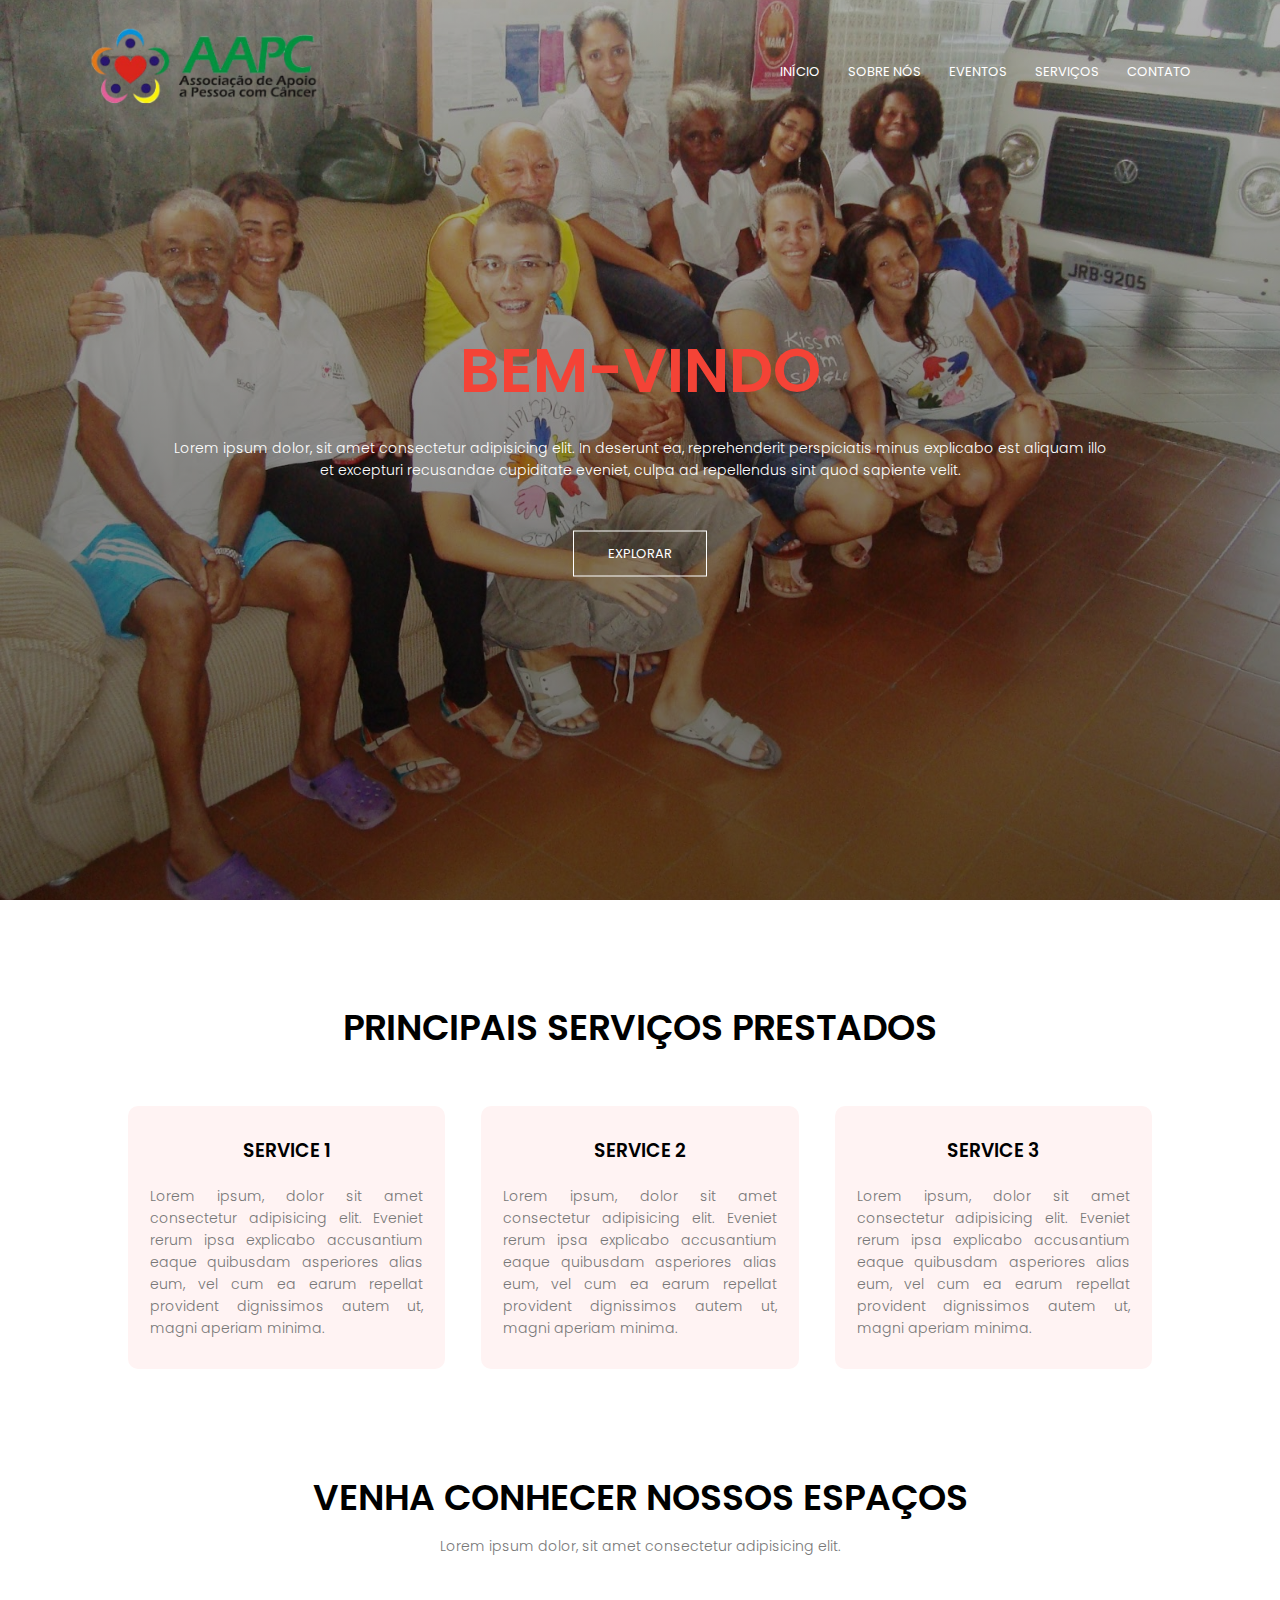
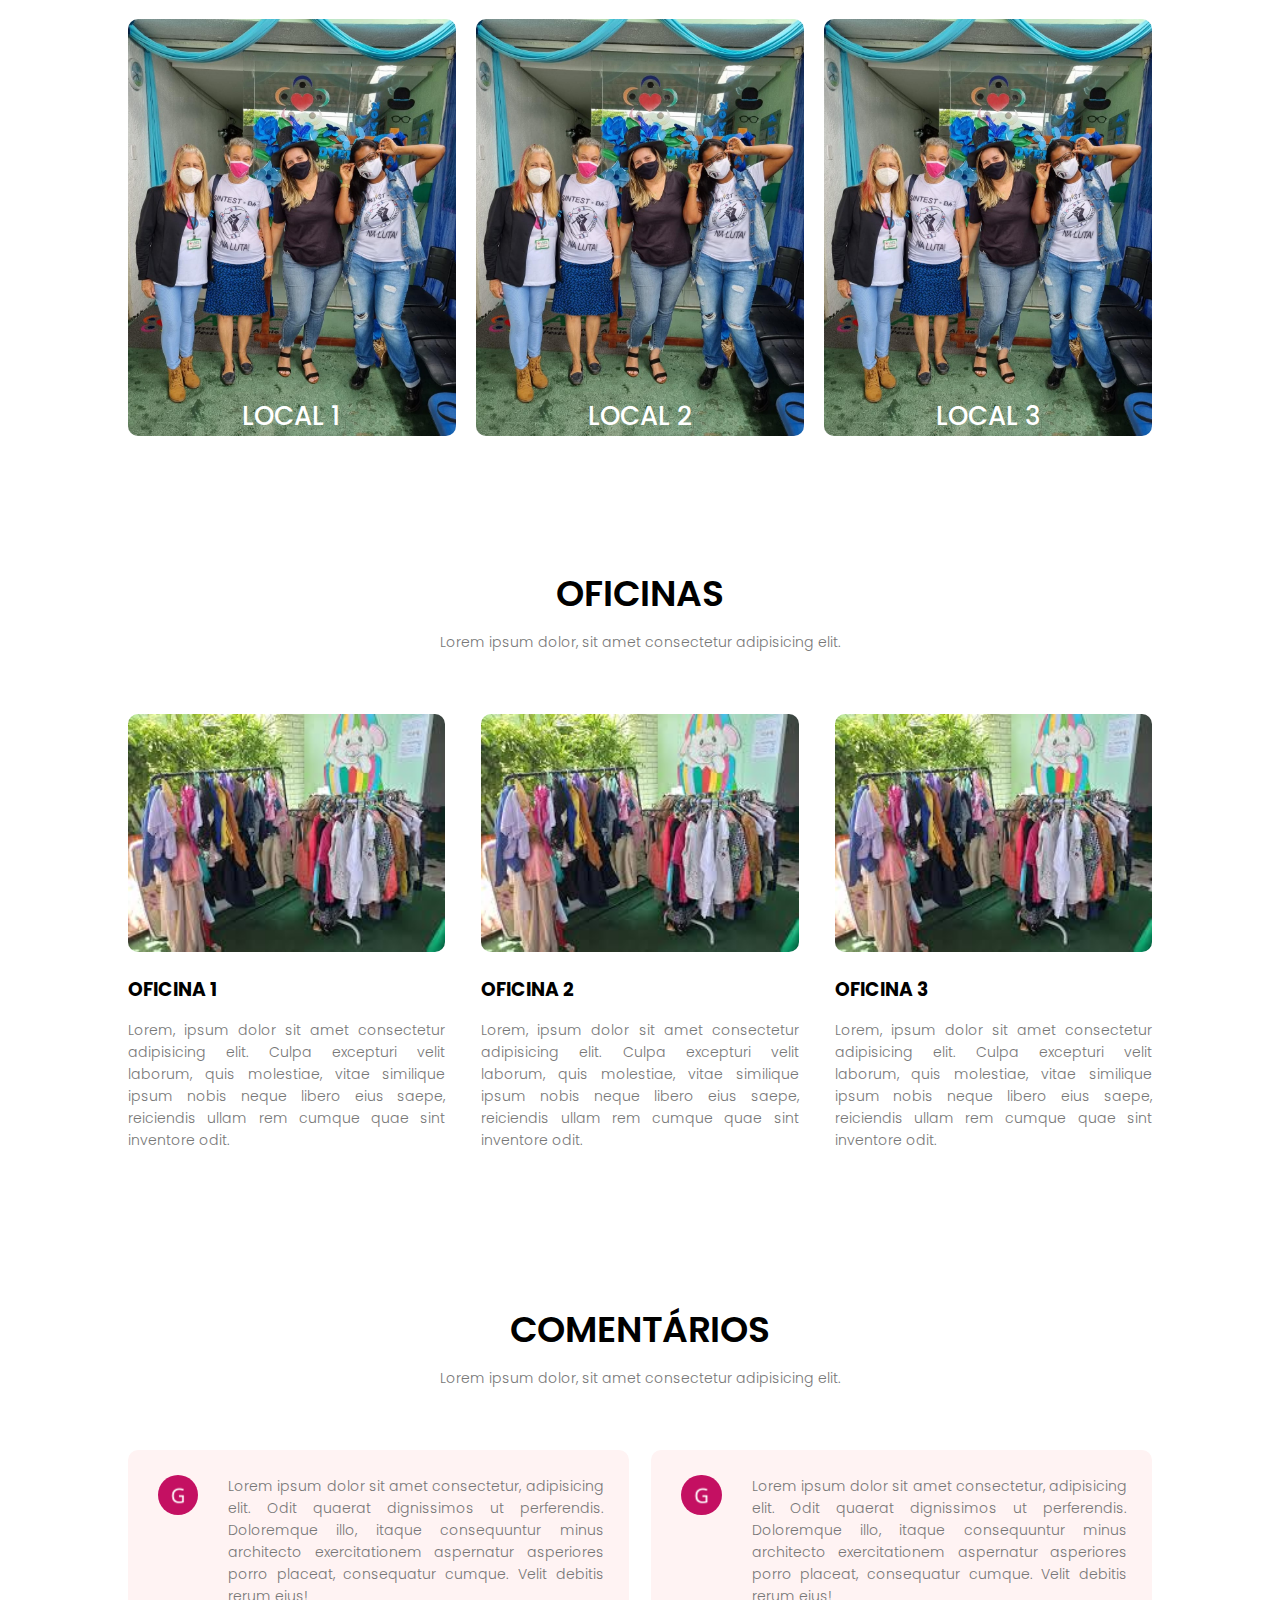
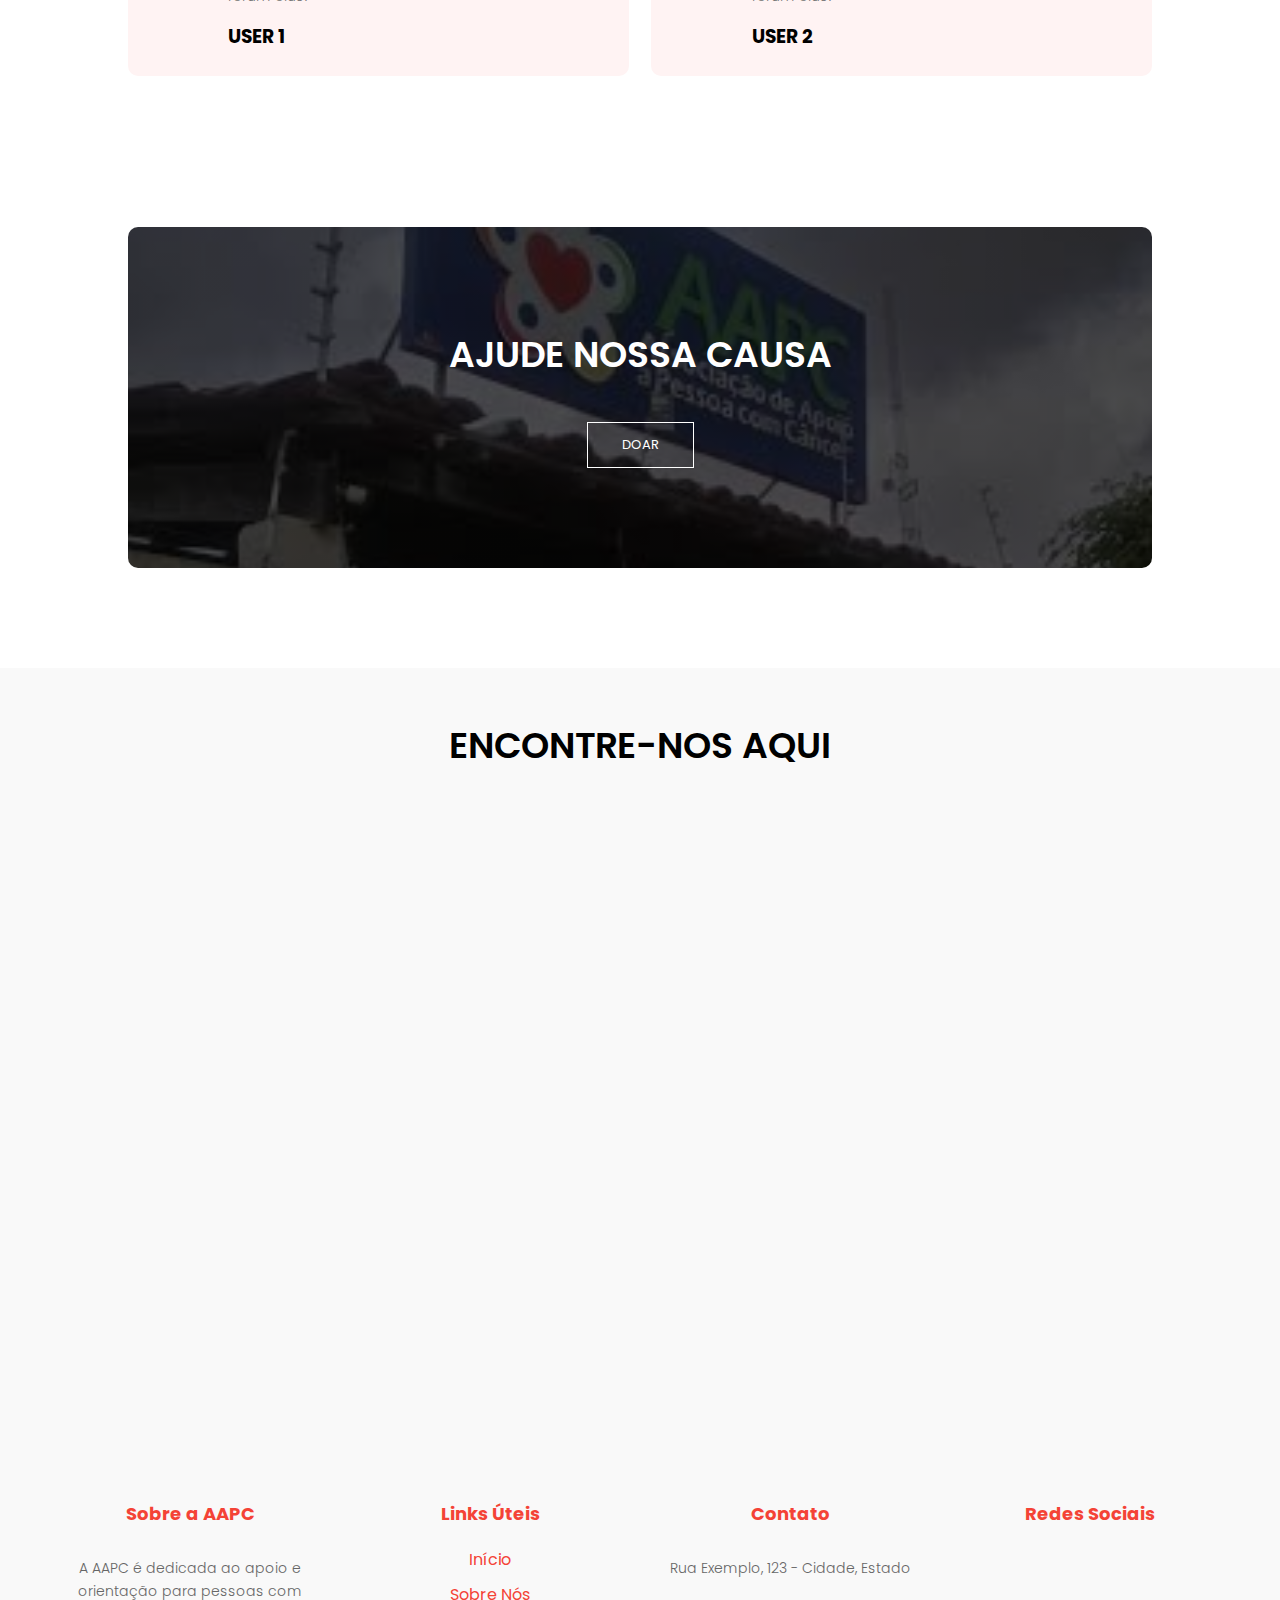
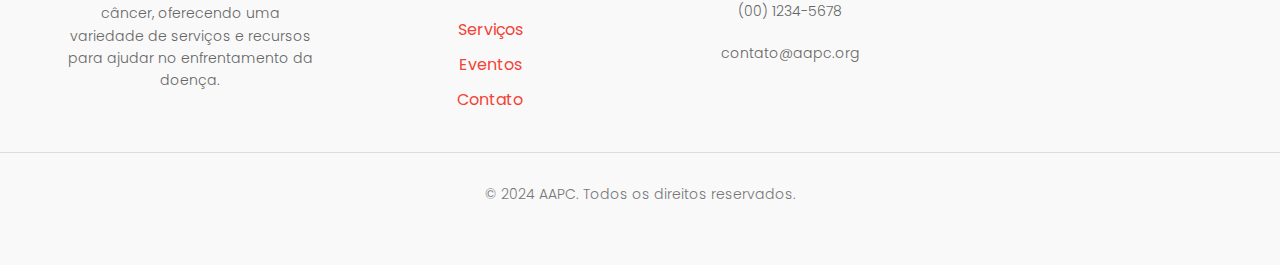
<file: index.html>
<!DOCTYPE html>
<html lang="pt-br">
<head>
    <meta charset="UTF-8">
    <meta name="viewport" content="width=device-width, initial-scale=1.0">
    <link rel="stylesheet" href="styles.css">
    <link rel="preconnect" href="https://fonts.googleapis.com">
    <link rel="preconnect" href="https://fonts.gstatic.com" crossorigin>
    <link href="https://fonts.googleapis.com/css2?family=Poppins:ital,wght@0,500;0,800;0,900;1,100;1,200;1,300;1,400;1,500;1,600;1,700;1,800;1,900&display=swap" rel="stylesheet">
    <link rel="stylesheet" href="https://cdnjs.cloudflare.com/ajax/libs/font-awesome/6.6.0/css/all.min.css" integrity="sha512-Kc323vGBEqzTmouAECnVceyQqyqdsSiqLQISBL29aUW4U/M7pSPA/gEUZQqv1cwx4OnYxTxve5UMg5GT6L4JJg==" crossorigin="anonymous" referrerpolicy="no-referrer" />
    <title>AAPC</title>
</head>
<body>
    <section class="header">
        <nav>
            <a href="index.html"><img src="./img/logo.png" alt="Logo da AAPC"></a>
            <div class="nav-links" id="navLinks">
                <i class="fa-solid fa-xmark" onclick="hideMenu()"></i>
                <ul>
                    <li><a href="index.html">INÍCIO</a></li>
                    <li><a href="about.html">SOBRE NÓS</a></li>
                    <li><a href="events.html">EVENTOS</a></li>
                    <li><a href="services.html">SERVIÇOS</a></li>
                    <li><a href="contact.html">CONTATO</a></li>
                </ul>
            </div>
            <i class="fa-solid fa-bars" onclick="showMenu()"></i>
        </nav>
        <div class="text-box">
            <h1>BEM-VINDO</h1>
            <p>Lorem ipsum dolor, sit amet consectetur adipisicing elit. In deserunt ea, reprehenderit perspiciatis minus explicabo
            est aliquam illo <br> et excepturi recusandae cupiditate eveniet, culpa ad repellendus sint quod sapiente velit.  </p>
            <a href="about.html" class="hero-btn">EXPLORAR</a>
        </div>
    </section>

    <section class="services">
        <h1>PRINCIPAIS SERVIÇOS PRESTADOS</h1>
        <div class="row">
            <div class="services-col">
                <h3>SERVICE 1</h3>
                <p>Lorem ipsum, dolor sit amet consectetur adipisicing elit. Eveniet rerum ipsa explicabo accusantium eaque quibusdam asperiores 
                    alias eum, vel cum ea earum repellat provident dignissimos autem ut, magni aperiam minima.</p>
            </div>
            <div class="services-col">
                <h3>SERVICE 2</h3>
                <p>Lorem ipsum, dolor sit amet consectetur adipisicing elit. Eveniet rerum ipsa explicabo accusantium eaque quibusdam asperiores 
                    alias eum, vel cum ea earum repellat provident dignissimos autem ut, magni aperiam minima.</p>
            </div>
            <div class="services-col">
                <h3>SERVICE 3</h3>
                <p>Lorem ipsum, dolor sit amet consectetur adipisicing elit. Eveniet rerum ipsa explicabo accusantium eaque quibusdam asperiores 
                    alias eum, vel cum ea earum repellat provident dignissimos autem ut, magni aperiam minima.</p>
            </div>
            
        </div>

    </section>

    <section class="area">
        <h1>VENHA CONHECER NOSSOS ESPAÇOS</h1>
        <p>Lorem ipsum dolor, sit amet consectetur adipisicing elit.</p>
        
        <div class="row">
            <div class="area-col">
                <img src="./img/secundaria.jpg" alt="foto-1">
                <div class="layer">
                    <h3>LOCAL 1</h3>
                </div>
            </div>
            <div class="area-col">
                <img src="./img/secundaria.jpg" alt="foto-2">
                <div class="layer">
                    <h3>LOCAL 2</h3>
                </div>
            </div>
            <div class="area-col">
                <img src="./img/secundaria.jpg" alt="foto-3">
                <div class="layer">
                    <h3>LOCAL 3</h3>
                </div>
            </div>
        </div>
    </section>

    <section class="workshops">
        <h1>OFICINAS</h1>
        <p>Lorem ipsum dolor, sit amet consectetur adipisicing elit.</p>
        <div class="row">
            <div class="workshops-col">
                <img src="./img/terciaria.jpeg" alt="foto-1">
                <h3>OFICINA 1</h3>
                <p>Lorem, ipsum dolor sit amet consectetur adipisicing elit.
                   Culpa excepturi velit laborum, quis molestiae, vitae similique ipsum nobis neque libero eius saepe, reiciendis ullam rem cumque quae sint inventore odit.</p>
            </div>
            <div class="workshops-col">
                <img src="./img/terciaria.jpeg" alt="foto-2">
                <h3>OFICINA 2</h3>
                <p>Lorem, ipsum dolor sit amet consectetur adipisicing elit.
                   Culpa excepturi velit laborum, quis molestiae, vitae similique ipsum nobis neque libero eius saepe, reiciendis ullam rem cumque quae sint inventore odit.</p>
            </div>
            <div class="workshops-col">
                <img src="./img/terciaria.jpeg" alt="foto-3">
                <h3>OFICINA 3</h3>
                <p>Lorem, ipsum dolor sit amet consectetur adipisicing elit.
                   Culpa excepturi velit laborum, quis molestiae, vitae similique ipsum nobis neque libero eius saepe, reiciendis ullam rem cumque quae sint inventore odit.</p>
            </div>
        </div>
    </section>

    <section class="testimonials">
        <h1>COMENTÁRIOS</h1>
        <p>Lorem ipsum dolor, sit amet consectetur adipisicing elit.</p>
        <div class="row">
            <div class="testimonials-col">
                <img src="./img/perfil1.png" alt="perfil-1">
                <div>
                    <p>Lorem ipsum dolor sit amet consectetur, adipisicing elit. 
                        Odit quaerat dignissimos ut perferendis. Doloremque illo, 
                        itaque consequuntur minus architecto exercitationem aspernatur asperiores porro placeat, consequatur cumque. Velit debitis rerum eius!</p>
                    <h3>USER 1</h3>
                    <i class="fa-solid fa-star"></i>
                    <i class="fa-solid fa-star"></i>
                    <i class="fa-solid fa-star"></i>
                    <i class="fa-solid fa-star"></i>
                    <i class="fa-solid fa-star"></i>
                </div>
            </div>

            <div class="testimonials-col">
                <img src="./img/perfil1.png" alt="perfil-2">
                <div>
                    <p>Lorem ipsum dolor sit amet consectetur, adipisicing elit. 
                        Odit quaerat dignissimos ut perferendis. Doloremque illo, 
                        itaque consequuntur minus architecto exercitationem aspernatur asperiores porro placeat, consequatur cumque. Velit debitis rerum eius!</p>
                    <h3>USER 2</h3>
                    <i class="fa-solid fa-star"></i>
                    <i class="fa-solid fa-star"></i>
                    <i class="fa-solid fa-star"></i>
                    <i class="fa-solid fa-star"></i>
                    <i class="fa-solid fa-star"></i>
                </div>
            </div>
        </div>
    </section>

    <section class="cta">
        <h1>AJUDE NOSSA CAUSA</h1>
        <a href="qrcode.html" class="hero-btn">DOAR</a>
    </section>

    <section class="map">
        <h1>ENCONTRE-NOS AQUI</h1>
        <div class="map-container">
            <iframe
                src="https://www.google.com/maps/embed?pb=!1m18!1m12!1m3!1d5675.592250571764!2d-38.95485679249038!3d-12.248254226497432!2m3!1f0!2f0!3f0!3m2!1i1024!2i768!4f13.1!3m3!1m2!1s0x71437871ee0a1e7%3A0x9ffab5782d740c96!2sAAPC-%20Associa%C3%A7%C3%A3o%20de%20Apoio%20a%20Pessoas%20com%20C%C3%A2ncer!5e0!3m2!1spt-BR!2sbr!4v1726177057381!5m2!1spt-BR!2sbr" width="800" height="600" style="border:0;" allowfullscreen="" loading="lazy" referrerpolicy="no-referrer-when-downgrade"></=>
                width="100%" height="450" style="border:0;" allowfullscreen="" loading="lazy"></iframe>
        </div>
    </section>
    

    <section class="footer">
        <div class="footer-content">
            <div class="footer-about">
                <h4>Sobre a AAPC</h4>
                <p>A AAPC é dedicada ao apoio e orientação para pessoas com câncer, oferecendo uma variedade de serviços e recursos para ajudar no enfrentamento da doença.</p>
            </div>
    
            <div class="footer-links">
                <h4>Links Úteis</h4>
                <ul>
                    <li><a href="index.html">Início</a></li>
                    <li><a href="about.html">Sobre Nós</a></li>
                    <li><a href="services.html">Serviços</a></li>
                    <li><a href="events.html">Eventos</a></li>
                    <li><a href="contact.html">Contato</a></li>
                </ul>
            </div>
    
            <div class="footer-contact">
                <h4>Contato</h4>
                <p><i class="fa-solid fa-location-dot"></i> Rua Exemplo, 123 - Cidade, Estado</p>
                <p><i class="fa-solid fa-phone"></i> (00) 1234-5678</p>
                <p><i class="fa-solid fa-envelope"></i> contato@aapc.org</p>
            </div>
    
            <div class="footer-social">
                <h4>Redes Sociais</h4>
                <div class="social-icons">
                    <a href="https://www.instagram.com/aapcoficial/" target="_blank" aria-label="Instagram"><i class="fa-brands fa-instagram"></i></a>
                    <a href="https://www.facebook.com/AAPC.FSA" target="_blank" aria-label="Facebook"><i class="fa-brands fa-facebook"></i></a>
                </div>
            </div>
        </div>
        <div class="footer-bottom">
            <p>&copy; 2024 AAPC. Todos os direitos reservados.</p>
        </div>
    </section>
    


<script>
    var navLinks = document.getElementById("navLinks");
function showMenu(){
    navLinks.style.right = "0";
}

function hideMenu(){
    navLinks.style.right = "-200px";
}
</script>
    
</body>
</html>
</file>
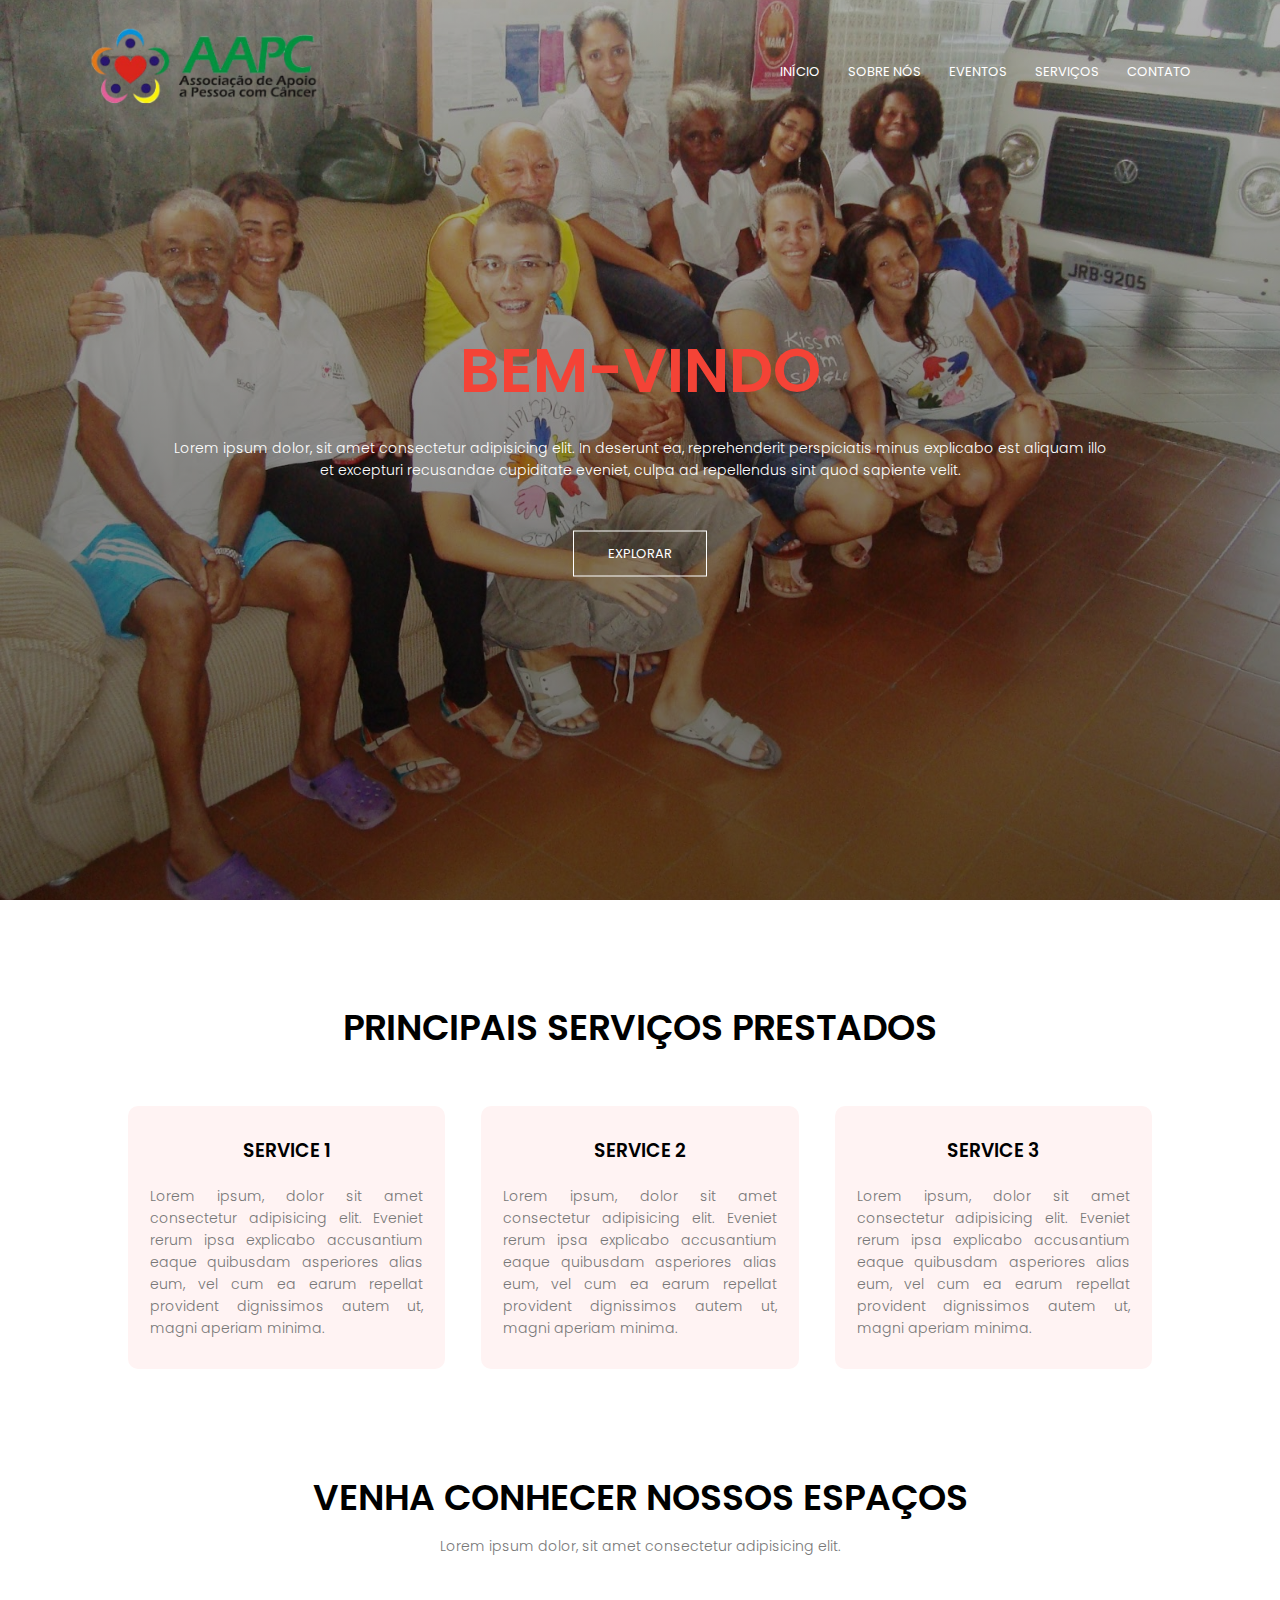
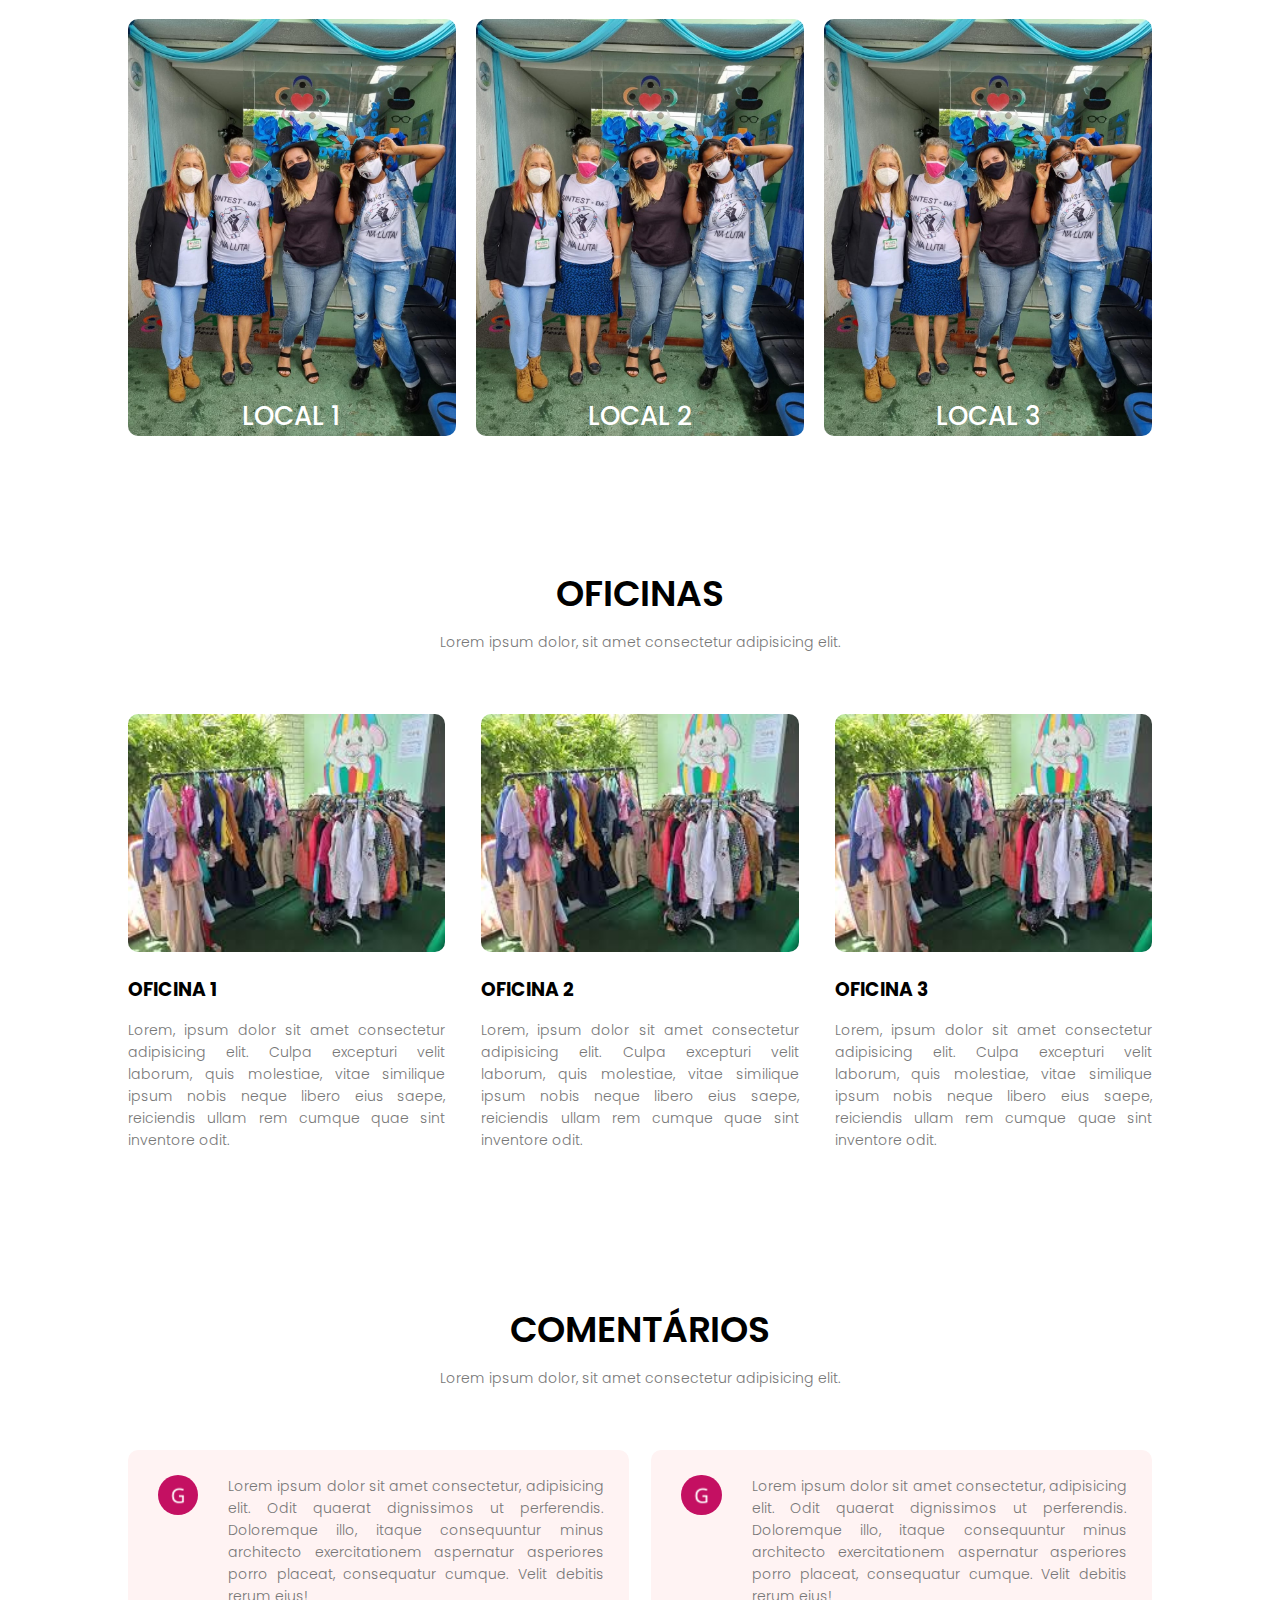
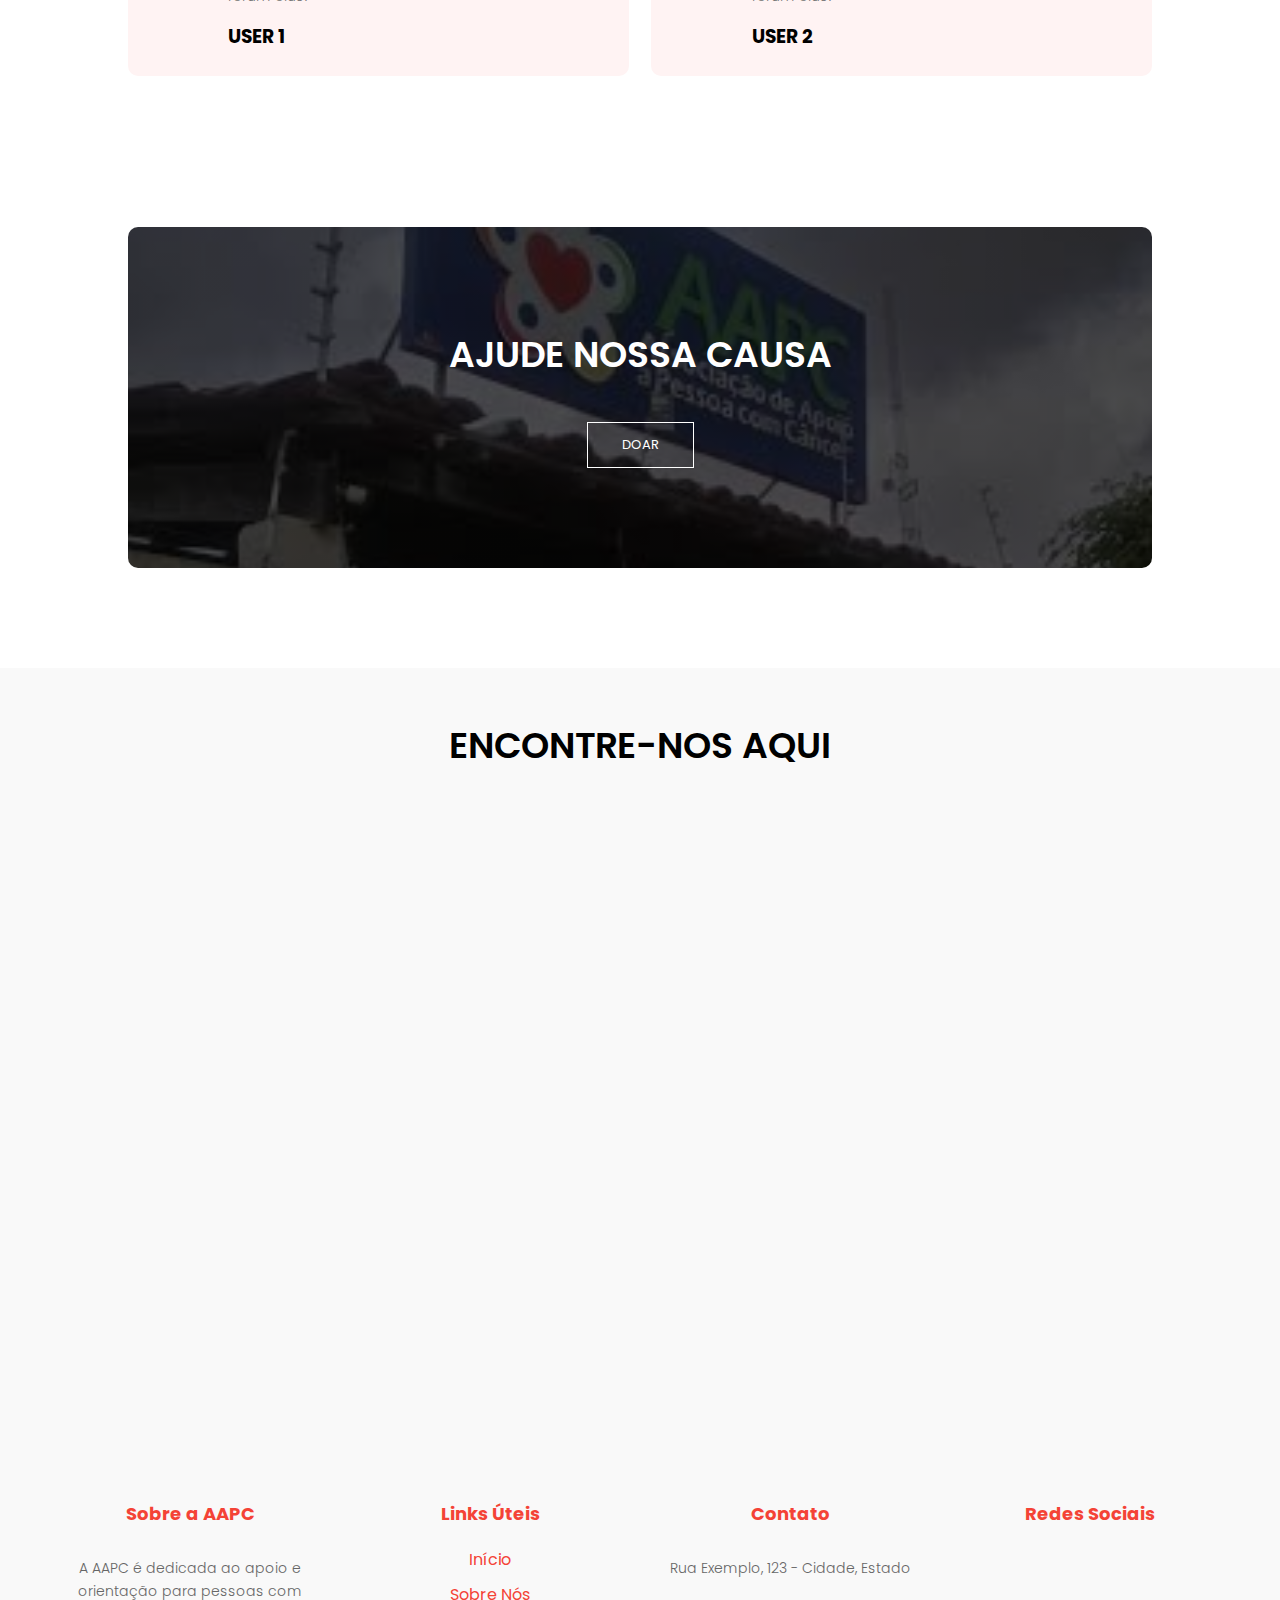
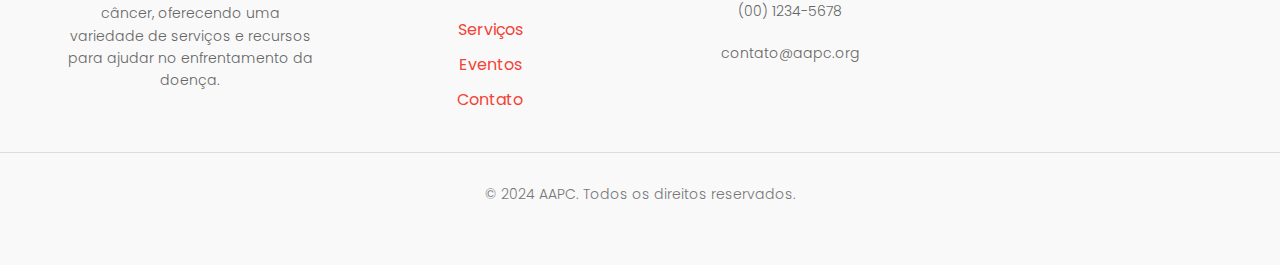
<file: ONG/ONG/index.html>
<!DOCTYPE html>
<html lang="pt-br">
<head>
    <meta charset="UTF-8">
    <meta name="viewport" content="width=device-width, initial-scale=1.0">
    <link rel="stylesheet" href="styles.css">
    <link rel="preconnect" href="https://fonts.googleapis.com">
    <link rel="preconnect" href="https://fonts.gstatic.com" crossorigin>
    <link href="https://fonts.googleapis.com/css2?family=Poppins:ital,wght@0,500;0,800;0,900;1,100;1,200;1,300;1,400;1,500;1,600;1,700;1,800;1,900&display=swap" rel="stylesheet">
    <link rel="stylesheet" href="https://cdnjs.cloudflare.com/ajax/libs/font-awesome/6.6.0/css/all.min.css" integrity="sha512-Kc323vGBEqzTmouAECnVceyQqyqdsSiqLQISBL29aUW4U/M7pSPA/gEUZQqv1cwx4OnYxTxve5UMg5GT6L4JJg==" crossorigin="anonymous" referrerpolicy="no-referrer" />
    <title>AAPC</title>
</head>
<body>
    <section class="header">
        <nav>
            <a href="index.html"><img src="./img/logo.png" alt="Logo da AAPC"></a>
            <div class="nav-links" id="navLinks">
                <i class="fa-solid fa-xmark" onclick="hideMenu()"></i>
                <ul>
                    <li><a href="index.html">INÍCIO</a></li>
                    <li><a href="about.html">SOBRE NÓS</a></li>
                    <li><a href="events.html">EVENTOS</a></li>
                    <li><a href="services.html">SERVIÇOS</a></li>
                    <li><a href="contact.html">CONTATO</a></li>
                </ul>
            </div>
            <i class="fa-solid fa-bars" onclick="showMenu()"></i>
        </nav>
        <div class="text-box">
            <h1>BEM-VINDO</h1>
            <p>Lorem ipsum dolor, sit amet consectetur adipisicing elit. In deserunt ea, reprehenderit perspiciatis minus explicabo
            est aliquam illo <br> et excepturi recusandae cupiditate eveniet, culpa ad repellendus sint quod sapiente velit.  </p>
            <a href="" class="hero-btn">EXPLORAR</a>
        </div>
    </section>

    <section class="services">
        <h1>PRINCIPAIS SERVIÇOS PRESTADOS</h1>
        <div class="row">
            <div class="services-col">
                <h3>SERVICE 1</h3>
                <p>Lorem ipsum, dolor sit amet consectetur adipisicing elit. Eveniet rerum ipsa explicabo accusantium eaque quibusdam asperiores 
                    alias eum, vel cum ea earum repellat provident dignissimos autem ut, magni aperiam minima.</p>
            </div>
            <div class="services-col">
                <h3>SERVICE 2</h3>
                <p>Lorem ipsum, dolor sit amet consectetur adipisicing elit. Eveniet rerum ipsa explicabo accusantium eaque quibusdam asperiores 
                    alias eum, vel cum ea earum repellat provident dignissimos autem ut, magni aperiam minima.</p>
            </div>
            <div class="services-col">
                <h3>SERVICE 3</h3>
                <p>Lorem ipsum, dolor sit amet consectetur adipisicing elit. Eveniet rerum ipsa explicabo accusantium eaque quibusdam asperiores 
                    alias eum, vel cum ea earum repellat provident dignissimos autem ut, magni aperiam minima.</p>
            </div>
            
        </div>

    </section>

    <section class="area">
        <h1>VENHA CONHECER NOSSOS ESPAÇOS</h1>
        <p>Lorem ipsum dolor, sit amet consectetur adipisicing elit.</p>
        
        <div class="row">
            <div class="area-col">
                <img src="./img/secundaria.jpg" alt="foto-1">
                <div class="layer">
                    <h3>LOCAL 1</h3>
                </div>
            </div>
            <div class="area-col">
                <img src="./img/secundaria.jpg" alt="foto-2">
                <div class="layer">
                    <h3>LOCAL 2</h3>
                </div>
            </div>
            <div class="area-col">
                <img src="./img/secundaria.jpg" alt="foto-3">
                <div class="layer">
                    <h3>LOCAL 3</h3>
                </div>
            </div>
        </div>
    </section>

    <section class="workshops">
        <h1>OFICINAS</h1>
        <p>Lorem ipsum dolor, sit amet consectetur adipisicing elit.</p>
        <div class="row">
            <div class="workshops-col">
                <img src="./img/terciaria.jpeg" alt="foto-1">
                <h3>OFICINA 1</h3>
                <p>Lorem, ipsum dolor sit amet consectetur adipisicing elit.
                   Culpa excepturi velit laborum, quis molestiae, vitae similique ipsum nobis neque libero eius saepe, reiciendis ullam rem cumque quae sint inventore odit.</p>
            </div>
            <div class="workshops-col">
                <img src="./img/terciaria.jpeg" alt="foto-2">
                <h3>OFICINA 2</h3>
                <p>Lorem, ipsum dolor sit amet consectetur adipisicing elit.
                   Culpa excepturi velit laborum, quis molestiae, vitae similique ipsum nobis neque libero eius saepe, reiciendis ullam rem cumque quae sint inventore odit.</p>
            </div>
            <div class="workshops-col">
                <img src="./img/terciaria.jpeg" alt="foto-3">
                <h3>OFICINA 3</h3>
                <p>Lorem, ipsum dolor sit amet consectetur adipisicing elit.
                   Culpa excepturi velit laborum, quis molestiae, vitae similique ipsum nobis neque libero eius saepe, reiciendis ullam rem cumque quae sint inventore odit.</p>
            </div>
        </div>
    </section>

    <section class="testimonials">
        <h1>COMENTÁRIOS</h1>
        <p>Lorem ipsum dolor, sit amet consectetur adipisicing elit.</p>
        <div class="row">
            <div class="testimonials-col">
                <img src="./img/perfil1.png" alt="perfil-1">
                <div>
                    <p>Lorem ipsum dolor sit amet consectetur, adipisicing elit. 
                        Odit quaerat dignissimos ut perferendis. Doloremque illo, 
                        itaque consequuntur minus architecto exercitationem aspernatur asperiores porro placeat, consequatur cumque. Velit debitis rerum eius!</p>
                    <h3>USER 1</h3>
                    <i class="fa-solid fa-star"></i>
                    <i class="fa-solid fa-star"></i>
                    <i class="fa-solid fa-star"></i>
                    <i class="fa-solid fa-star"></i>
                    <i class="fa-solid fa-star"></i>
                </div>
            </div>

            <div class="testimonials-col">
                <img src="./img/perfil1.png" alt="perfil-2">
                <div>
                    <p>Lorem ipsum dolor sit amet consectetur, adipisicing elit. 
                        Odit quaerat dignissimos ut perferendis. Doloremque illo, 
                        itaque consequuntur minus architecto exercitationem aspernatur asperiores porro placeat, consequatur cumque. Velit debitis rerum eius!</p>
                    <h3>USER 2</h3>
                    <i class="fa-solid fa-star"></i>
                    <i class="fa-solid fa-star"></i>
                    <i class="fa-solid fa-star"></i>
                    <i class="fa-solid fa-star"></i>
                    <i class="fa-solid fa-star"></i>
                </div>
            </div>
        </div>
    </section>

    <section class="cta">
        <h1>AJUDE NOSSA CAUSA</h1>
        <a href="" class="hero-btn">DOAR</a>
    </section>

    <section class="map">
        <h1>ENCONTRE-NOS AQUI</h1>
        <div class="map-container">
            <iframe
                src="https://www.google.com/maps/embed?pb=!1m18!1m12!1m3!1d5675.592250571764!2d-38.95485679249038!3d-12.248254226497432!2m3!1f0!2f0!3f0!3m2!1i1024!2i768!4f13.1!3m3!1m2!1s0x71437871ee0a1e7%3A0x9ffab5782d740c96!2sAAPC-%20Associa%C3%A7%C3%A3o%20de%20Apoio%20a%20Pessoas%20com%20C%C3%A2ncer!5e0!3m2!1spt-BR!2sbr!4v1726177057381!5m2!1spt-BR!2sbr" width="800" height="600" style="border:0;" allowfullscreen="" loading="lazy" referrerpolicy="no-referrer-when-downgrade"></=>
                width="100%" height="450" style="border:0;" allowfullscreen="" loading="lazy"></iframe>
        </div>
    </section>
    

    <section class="footer">
        <div class="footer-content">
            <div class="footer-about">
                <h4>Sobre a AAPC</h4>
                <p>A AAPC é dedicada ao apoio e orientação para pessoas com câncer, oferecendo uma variedade de serviços e recursos para ajudar no enfrentamento da doença.</p>
            </div>
    
            <div class="footer-links">
                <h4>Links Úteis</h4>
                <ul>
                    <li><a href="index.html">Início</a></li>
                    <li><a href="about.html">Sobre Nós</a></li>
                    <li><a href="services.html">Serviços</a></li>
                    <li><a href="events.html">Eventos</a></li>
                    <li><a href="contact.html">Contato</a></li>
                </ul>
            </div>
    
            <div class="footer-contact">
                <h4>Contato</h4>
                <p><i class="fa-solid fa-location-dot"></i> Rua Exemplo, 123 - Cidade, Estado</p>
                <p><i class="fa-solid fa-phone"></i> (00) 1234-5678</p>
                <p><i class="fa-solid fa-envelope"></i> contato@aapc.org</p>
            </div>
    
            <div class="footer-social">
                <h4>Redes Sociais</h4>
                <div class="social-icons">
                    <a href="https://www.instagram.com/aapc" target="_blank" aria-label="Instagram"><i class="fa-brands fa-instagram"></i></a>
                    <a href="https://www.facebook.com/aapc" target="_blank" aria-label="Facebook"><i class="fa-brands fa-facebook"></i></a>
                </div>
            </div>
        </div>
        <div class="footer-bottom">
            <p>&copy; 2024 AAPC. Todos os direitos reservados.</p>
        </div>
    </section>
    


<script>
    var navLinks = document.getElementById("navLinks");
function showMenu(){
    navLinks.style.right = "0";
}

function hideMenu(){
    navLinks.style.right = "-200px";
}
</script>
    
</body>
</html>
</file>
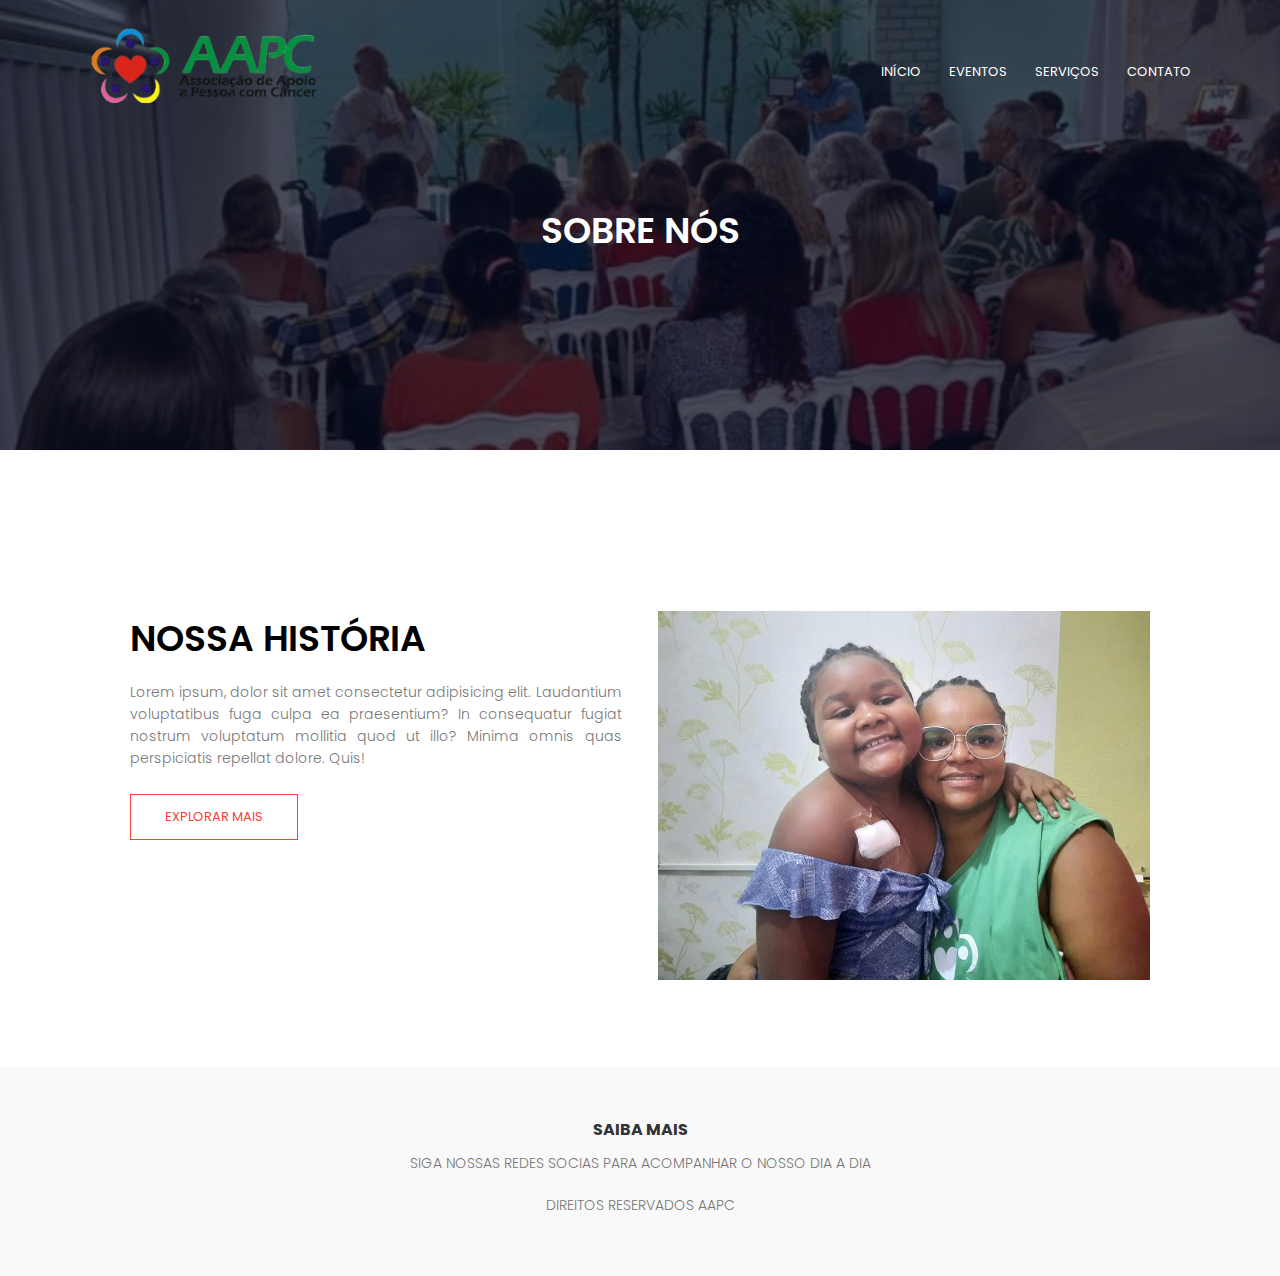
<file: about.html>
<!DOCTYPE html>
<html lang="pt-br">
<head>
    <meta charset="UTF-8">
    <meta name="viewport" content="width=device-width, initial-scale=1.0">
    <link rel="stylesheet" href="styles.css">
    <link rel="preconnect" href="https://fonts.googleapis.com">
    <link rel="preconnect" href="https://fonts.gstatic.com" crossorigin>
    <link href="https://fonts.googleapis.com/css2?family=Poppins:ital,wght@0,500;0,800;0,900;1,100;1,200;1,300;1,400;1,500;1,600;1,700;1,800;1,900&display=swap" rel="stylesheet">
    <link rel="stylesheet" href="https://cdnjs.cloudflare.com/ajax/libs/font-awesome/6.6.0/css/all.min.css" integrity="sha512-Kc323vGBEqzTmouAECnVceyQqyqdsSiqLQISBL29aUW4U/M7pSPA/gEUZQqv1cwx4OnYxTxve5UMg5GT6L4JJg==" crossorigin="anonymous" referrerpolicy="no-referrer" />
    <title>AAPC</title>
</head>
<body>
    <section class="sub-header">
        <nav>
            <a href="index.html"><img src="./img/logo.png"></a>
            <div class="nav-links" id="navLinks">
                <i class="fa-solid fa-xmark" onclick="hideMenu()"></i>
                <ul>
                    <li><a href="index.html">INÍCIO</a></li>
                    <li><a href="events.html">EVENTOS</a></li>
                    <li><a href="services.html">SERVIÇOS</a></li>
                    <li><a href="contact.html">CONTATO</a></li>
                </ul>
            </div>
            <i class="fa-solid fa-bars" onclick="showMenu()"></i>
        </nav>
        <h1>SOBRE NÓS</h1>
    </section>


    <section class="about-us">
        <div class="row">
            <div class="about-col">
                <h1>NOSSA HISTÓRIA</h1>
                <p>Lorem ipsum, dolor sit amet consectetur adipisicing elit. Laudantium voluptatibus fuga culpa ea praesentium? In consequatur fugiat nostrum voluptatum mollitia quod ut illo? 
                    Minima omnis quas perspiciatis repellat dolore. Quis!</p>
                <a href="index.html" class="hero-btn red-btn">EXPLORAR MAIS</a>
                </div>
            <div class="about-col">
                <img src="./img/sobre.webp" alt="sobre">
            </div>
        </div>
    </section>
         

    <section class="footer">
        <h4>SAIBA MAIS</h4>
        <p>SIGA NOSSAS REDES SOCIAS PARA ACOMPANHAR O NOSSO DIA A DIA</p>
        <div class="icons">
            <a href="https://www.instagram.com/aapcoficial/" target="_blank" aria-label="Instagram"><i class="fa-brands fa-instagram"></i></a>
                    <a href="https://www.facebook.com/AAPC.FSA" target="_blank" aria-label="Facebook"><i class="fa-brands fa-facebook"></i></a>
        </div>
        <p>DIREITOS RESERVADOS AAPC <i class="fa-regular fa-copyright"></i></p>
    </section>


<script>
    var navLinks = document.getElementById("navLinks");
function showMenu(){
    navLinks.style.right = "0";
}

function hideMenu(){
    navLinks.style.right = "-200px";
}
</script>
    
</body>
</html>
</file>
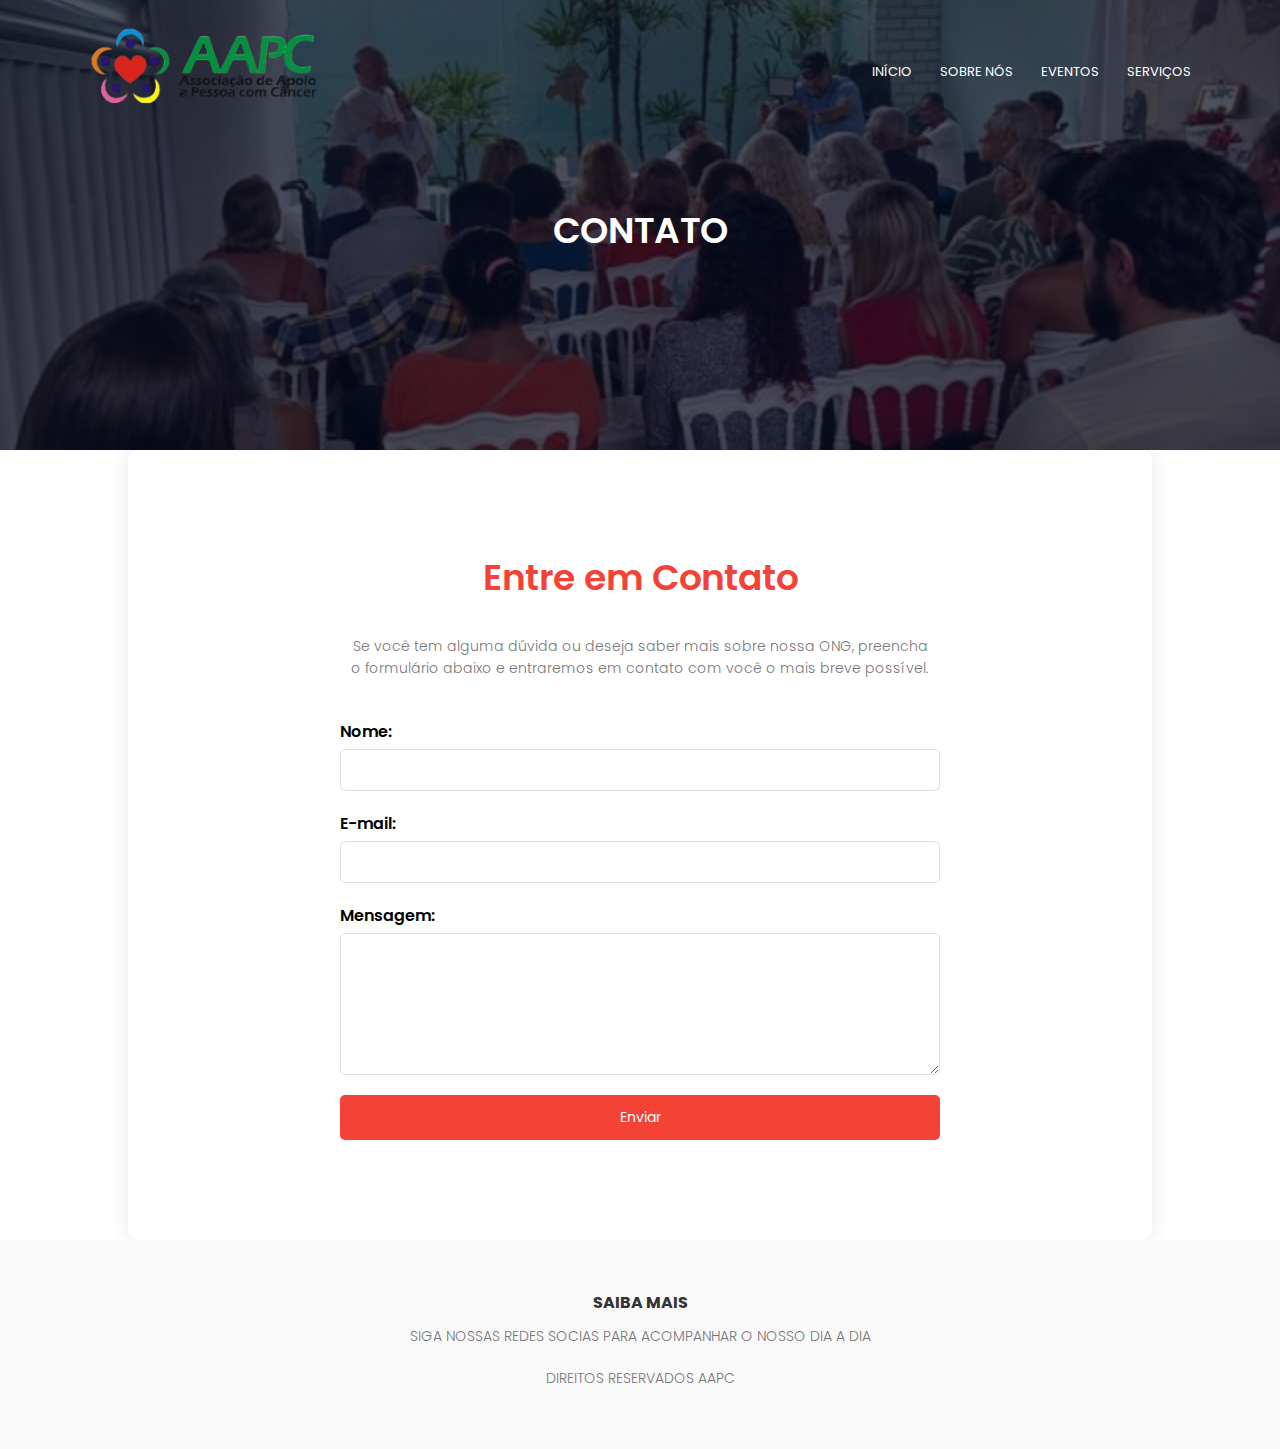
<file: contact.html>
<!DOCTYPE html>
<html lang="pt-br">
<head>
    <meta charset="UTF-8">
    <meta name="viewport" content="width=device-width, initial-scale=1.0">
    <link rel="stylesheet" href="styles.css">
    <link rel="preconnect" href="https://fonts.googleapis.com">
    <link rel="preconnect" href="https://fonts.gstatic.com" crossorigin>
    <link href="https://fonts.googleapis.com/css2?family=Poppins:ital,wght@0,500;0,800;0,900;1,100;1,200;1,300;1,400;1,500;1,600;1,700;1,800;1,900&display=swap" rel="stylesheet">
    <link rel="stylesheet" href="https://cdnjs.cloudflare.com/ajax/libs/font-awesome/6.6.0/css/all.min.css" integrity="sha512-Kc323vGBEqzTmouAECnVceyQqyqdsSiqLQISBL29aUW4U/M7pSPA/gEUZQqv1cwx4OnYxTxve5UMg5GT6L4JJg==" crossorigin="anonymous" referrerpolicy="no-referrer" />
    <title>AAPC</title>
    <style>
        .contact {
    width: 80%;
    margin: auto;
    padding: 100px 0;
    background-color: #fff;
    border-radius: 10px;
    box-shadow: 0 0 20px rgba(0, 0, 0, 0.1);
    text-align: center;
}

.contact-container {
    max-width: 600px;
    margin: auto;
}

.contact h1 {
    font-size: 36px;
    color: #f44336;
    margin-bottom: 20px;
}

.contact p {
    color: #777;
    font-size: 14px;
    margin-bottom: 30px;
}

.contact-form {
    display: flex;
    flex-direction: column;
    gap: 20px;
}

.form-group {
    display: flex;
    flex-direction: column;
    align-items: flex-start;
}

.form-group label {
    margin-bottom: 5px;
    font-weight: 600;
}

.form-group input,
.form-group textarea {
    width: 100%;
    padding: 10px;
    border: 1px solid #ddd;
    border-radius: 5px;
    box-sizing: border-box;
}

.form-group input:focus,
.form-group textarea:focus {
    border-color: #f44336;
    outline: none;
}

.cta-btn {
    background: #f44336;
    color: #fff;
    border: none;
    padding: 12px 20px;
    font-size: 14px;
    border-radius: 5px;
    cursor: pointer;
    transition: background 0.3s ease;
}

.cta-btn:hover {
    background: #d32f2f;
}

    </style>
</head>
<body>
    <section class="sub-header">
        <nav>
            <a href="index.html"><img src="./img/logo.png"></a>
            <div class="nav-links" id="navLinks">
                <i class="fa-solid fa-xmark" onclick="hideMenu()"></i>
                <ul>
                    <li><a href="index.html">INÍCIO</a></li>
                    <li><a href="about.html">SOBRE NÓS</a></li>
                    <li><a href="events.html">EVENTOS</a></li>
                    <li><a href="services.html">SERVIÇOS</a></li>
                </ul>
            </div>
            <i class="fa-solid fa-bars" onclick="showMenu()"></i>
        </nav>
        <h1>CONTATO</h1>
    </section>


    <section class="contact">
        <div class="contact-container">
            <h1>Entre em Contato</h1>
            <p>Se você tem alguma dúvida ou deseja saber mais sobre nossa ONG, preencha o formulário abaixo e entraremos em contato com você o mais breve possível.</p>
            <form class="contact-form">
                <div class="form-group">
                    <label for="name">Nome:</label>
                    <input type="text" id="name" name="name" required>
                </div>
                <div class="form-group">
                    <label for="email">E-mail:</label>
                    <input type="email" id="email" name="email" required>
                </div>
                <div class="form-group">
                    <label for="message">Mensagem:</label>
                    <textarea id="message" name="message" rows="6" required></textarea>
                </div>
                <button type="submit" class="cta-btn">Enviar</button>
            </form>
        </div>
    </section>
    
         

    <section class="footer">
        <h4>SAIBA MAIS</h4>
        <p>SIGA NOSSAS REDES SOCIAS PARA ACOMPANHAR O NOSSO DIA A DIA</p>
        <div class="icons">
            <a href="https://www.instagram.com/aapcoficial/" target="_blank" aria-label="Instagram"><i class="fa-brands fa-instagram"></i></a>
                    <a href="https://www.facebook.com/AAPC.FSA" target="_blank" aria-label="Facebook"><i class="fa-brands fa-facebook"></i></a>
        </div>
        <p>DIREITOS RESERVADOS AAPC <i class="fa-regular fa-copyright"></i></p>
    </section>


<script>
    var navLinks = document.getElementById("navLinks");
function showMenu(){
    navLinks.style.right = "0";
}

function hideMenu(){
    navLinks.style.right = "-200px";
}
</script>
    
</body>
</html>
</file>
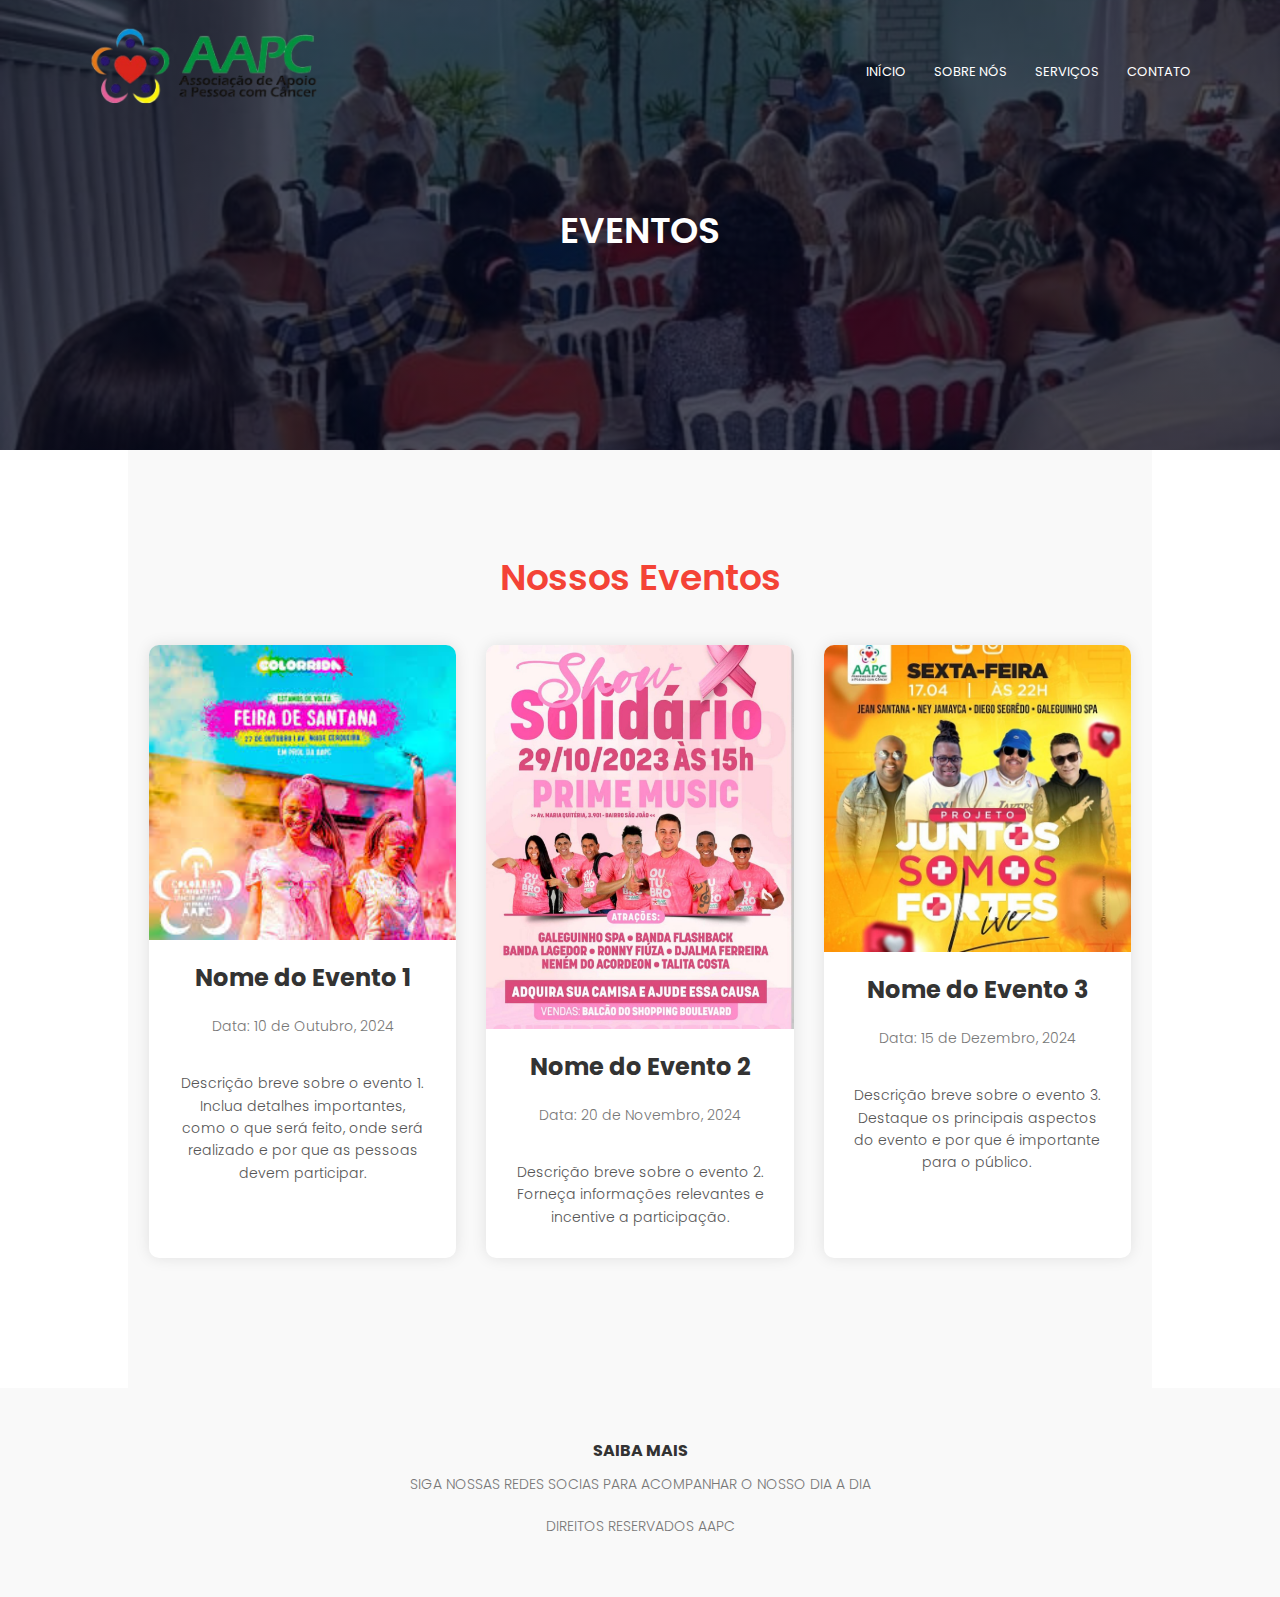
<file: events.html>
<!DOCTYPE html>
<html lang="pt-br">
<head>
    <meta charset="UTF-8">
    <meta name="viewport" content="width=device-width, initial-scale=1.0">
    <link rel="stylesheet" href="styles.css">
    <link rel="preconnect" href="https://fonts.googleapis.com">
    <link rel="preconnect" href="https://fonts.gstatic.com" crossorigin>
    <link href="https://fonts.googleapis.com/css2?family=Poppins:ital,wght@0,500;0,800;0,900;1,100;1,200;1,300;1,400;1,500;1,600;1,700;1,800;1,900&display=swap" rel="stylesheet">
    <link rel="stylesheet" href="https://cdnjs.cloudflare.com/ajax/libs/font-awesome/6.6.0/css/all.min.css" integrity="sha512-Kc323vGBEqzTmouAECnVceyQqyqdsSiqLQISBL29aUW4U/M7pSPA/gEUZQqv1cwx4OnYxTxve5UMg5GT6L4JJg==" crossorigin="anonymous" referrerpolicy="no-referrer" />
    <title>AAPC</title>
    <style>
        .events {
    width: 80%;
    margin: auto;
    padding: 100px 0;
    background-color: #f9f9f9;
}

.events-container {
    max-width: 1200px;
    margin: auto;
    text-align: center;
}

.events h1 {
    font-size: 36px;
    color: #f44336;
    margin-bottom: 40px;
}

.events-list {
    display: flex;
    flex-wrap: wrap;
    gap: 30px;
    justify-content: center;
}

.event-item {
    background: #fff;
    border-radius: 10px;
    overflow: hidden;
    box-shadow: 0 0 15px rgba(0, 0, 0, 0.1);
    flex-basis: 30%;
    margin-bottom: 30px;
    transition: transform 0.3s ease;
}

.event-item img {
    width: 100%;
    height: auto;
    display: block;
}

.event-details {
    padding: 20px;
}

.event-details h2 {
    font-size: 24px;
    color: #333;
    margin-bottom: 10px;
}

.event-date {
    font-size: 14px;
    color: #777;
    margin-bottom: 15px;
}

.event-description {
    font-size: 14px;
    color: #555;
    line-height: 1.6;
}

.event-item:hover {
    transform: scale(1.05);
}

@media(max-width: 700px) {
    .event-item {
        flex-basis: 100%;
    }
}

    </style>
</head>
<body>
    <section class="sub-header">
        <nav>
            <a href="index.html"><img src="./img/logo.png"></a>
            <div class="nav-links" id="navLinks">
                <i class="fa-solid fa-xmark" onclick="hideMenu()"></i>
                <ul>
                    <li><a href="index.html">INÍCIO</a></li>
                    <li><a href="about.html">SOBRE NÓS</a></li>
                    <li><a href="services.html">SERVIÇOS</a></li>
                    <li><a href="contact.html">CONTATO</a></li>
                </ul>
            </div>
            <i class="fa-solid fa-bars" onclick="showMenu()"></i>
        </nav>
        <h1>EVENTOS</h1>
    </section>


    <section class="events">
        <div class="events-container">
            <h1>Nossos Eventos</h1>
            <div class="events-list">
                <div class="event-item">
                    <img src="img/event1.jpg" alt="Evento 1">
                    <div class="event-details">
                        <h2>Nome do Evento 1</h2>
                        <p class="event-date">Data: 10 de Outubro, 2024</p>
                        <p class="event-description">Descrição breve sobre o evento 1. Inclua detalhes importantes, como o que será feito, onde será realizado e por que as pessoas devem participar.</p>
                    </div>
                </div>
                <div class="event-item">
                    <img src="img/event2.jpg" alt="Evento 2">
                    <div class="event-details">
                        <h2>Nome do Evento 2</h2>
                        <p class="event-date">Data: 20 de Novembro, 2024</p>
                        <p class="event-description">Descrição breve sobre o evento 2. Forneça informações relevantes e incentive a participação.</p>
                    </div>
                </div>
                <div class="event-item">
                    <img src="img/event3.jpg" alt="Evento 3">
                    <div class="event-details">
                        <h2>Nome do Evento 3</h2>
                        <p class="event-date">Data: 15 de Dezembro, 2024</p>
                        <p class="event-description">Descrição breve sobre o evento 3. Destaque os principais aspectos do evento e por que é importante para o público.</p>
                    </div>
                </div>
            </div>
        </div>
    </section>
    
         

    <section class="footer">
        <h4>SAIBA MAIS</h4>
        <p>SIGA NOSSAS REDES SOCIAS PARA ACOMPANHAR O NOSSO DIA A DIA</p>
        <div class="icons">
            <a href="https://www.instagram.com/aapcoficial/" target="_blank" aria-label="Instagram"><i class="fa-brands fa-instagram"></i></a>
                    <a href="https://www.facebook.com/AAPC.FSA" target="_blank" aria-label="Facebook"><i class="fa-brands fa-facebook"></i></a>
        </div>
        <p>DIREITOS RESERVADOS AAPC <i class="fa-regular fa-copyright"></i></p>
    </section>


<script>
    var navLinks = document.getElementById("navLinks");
function showMenu(){
    navLinks.style.right = "0";
}

function hideMenu(){
    navLinks.style.right = "-200px";
}
</script>
    
</body>
</html>
</file>
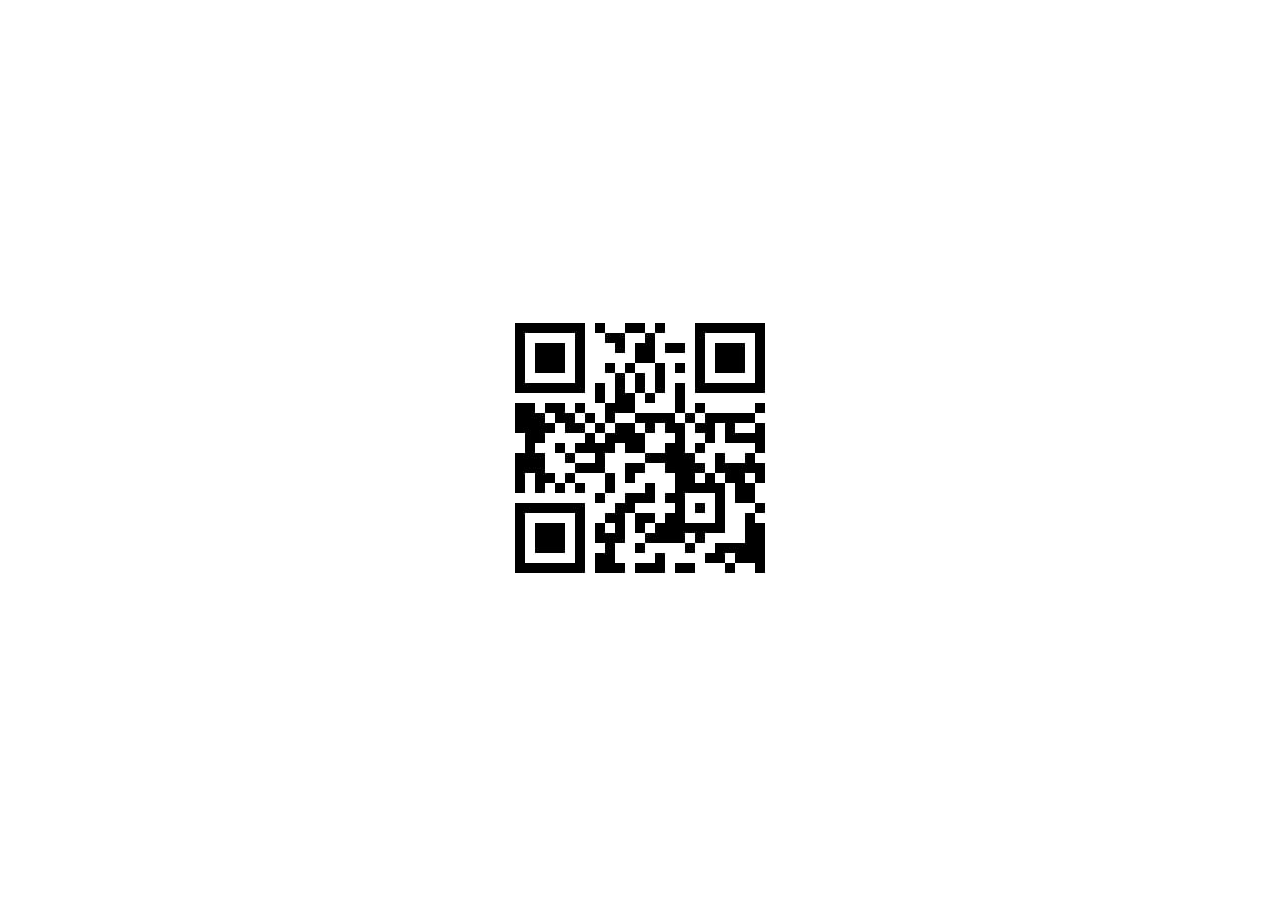
<file: qrcode.html>
<!DOCTYPE html>
<html lang="en">
<head>
    <meta charset="UTF-8">
    <meta name="viewport" content="width=device-width, initial-scale=1.0">
    <title>Document</title>
</head>
<body>
    <div class="qr-code">
        <img src="./img/qrcode.jpg" alt="qr-code">
    </div>
</body>
<style>
      body {
            margin: 0;
            height: 100vh;
            display: flex;
            justify-content: center;
            align-items: center;
        }
        .qr {
            width: 200px;
            height: 200px;
            object-fit: cover;
        }        
</style>
</html>
</file>
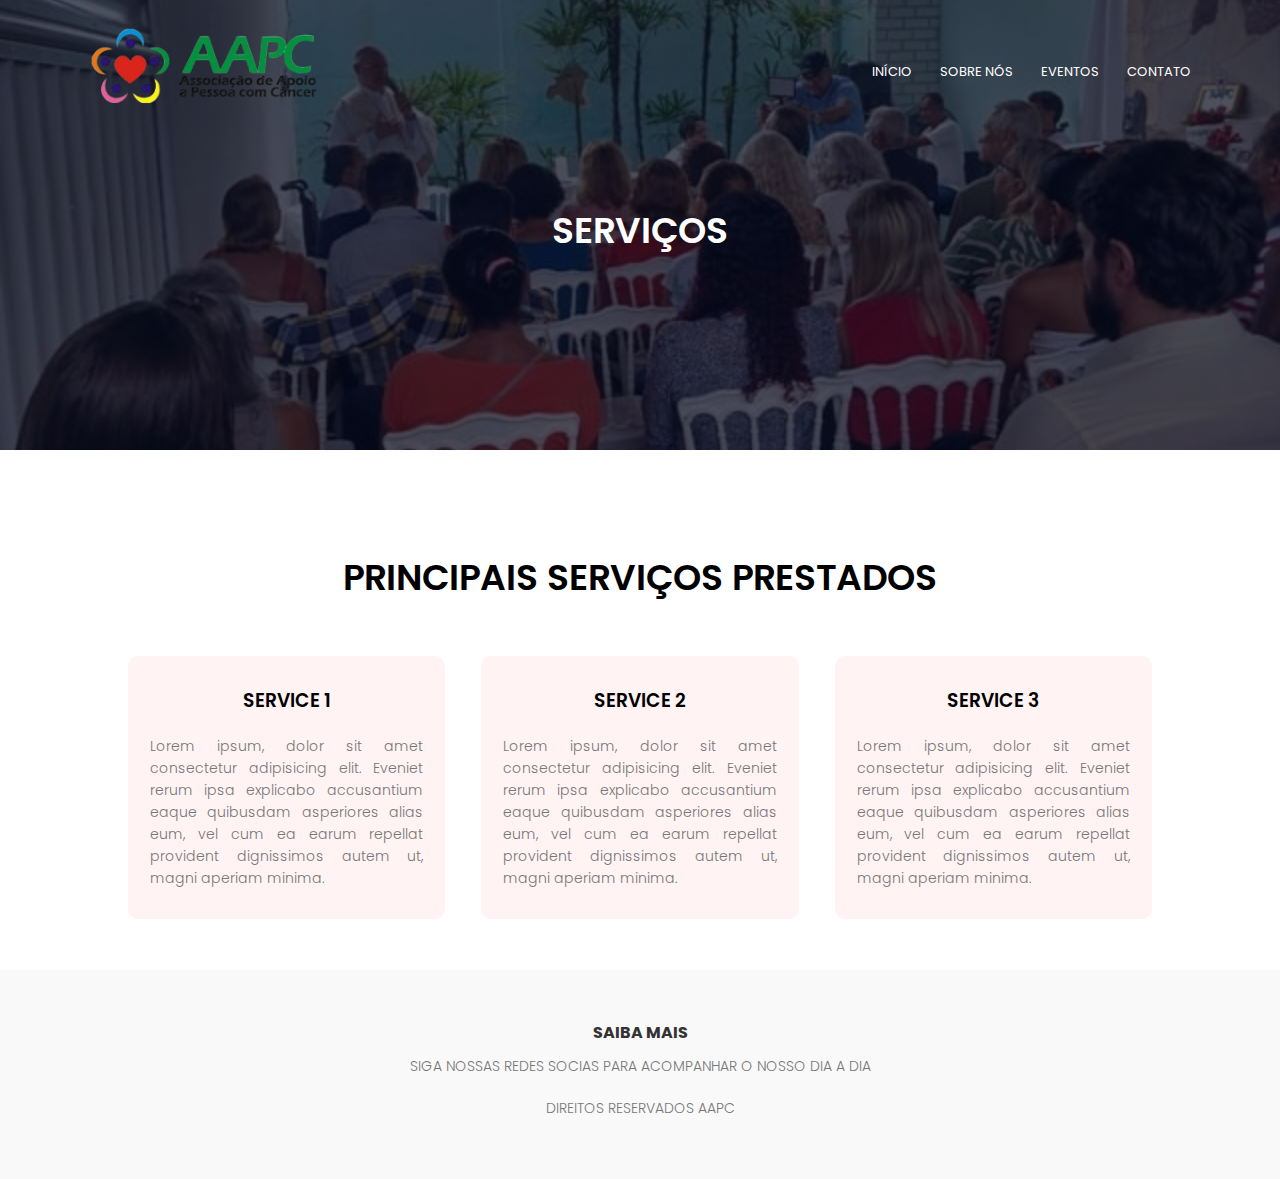
<file: services.html>
<!DOCTYPE html>
<html lang="pt-br">
<head>
    <meta charset="UTF-8">
    <meta name="viewport" content="width=device-width, initial-scale=1.0">
    <link rel="stylesheet" href="styles.css">
    <link rel="preconnect" href="https://fonts.googleapis.com">
    <link rel="preconnect" href="https://fonts.gstatic.com" crossorigin>
    <link href="https://fonts.googleapis.com/css2?family=Poppins:ital,wght@0,500;0,800;0,900;1,100;1,200;1,300;1,400;1,500;1,600;1,700;1,800;1,900&display=swap" rel="stylesheet">
    <link rel="stylesheet" href="https://cdnjs.cloudflare.com/ajax/libs/font-awesome/6.6.0/css/all.min.css" integrity="sha512-Kc323vGBEqzTmouAECnVceyQqyqdsSiqLQISBL29aUW4U/M7pSPA/gEUZQqv1cwx4OnYxTxve5UMg5GT6L4JJg==" crossorigin="anonymous" referrerpolicy="no-referrer" />
    <title>AAPC</title>
</head>
<body>
    <section class="sub-header">
        <nav>
            <a href="index.html"><img src="./img/logo.png"></a>
            <div class="nav-links" id="navLinks">
                <i class="fa-solid fa-xmark" onclick="hideMenu()"></i>
                <ul>
                    <li><a href="index.html">INÍCIO</a></li>
                    <li><a href="about.html">SOBRE NÓS</a></li>
                    <li><a href="events.html">EVENTOS</a></li>
                    <li><a href="contact.html">CONTATO</a></li>
                </ul>
            </div>
            <i class="fa-solid fa-bars" onclick="showMenu()"></i>
        </nav>
        <h1>SERVIÇOS</h1>
    </section>


    <section class="services">
        <h1>PRINCIPAIS SERVIÇOS PRESTADOS</h1>
        <div class="row">
            <div class="services-col">
                <h3>SERVICE 1</h3>
                <p>Lorem ipsum, dolor sit amet consectetur adipisicing elit. Eveniet rerum ipsa explicabo accusantium eaque quibusdam asperiores 
                    alias eum, vel cum ea earum repellat provident dignissimos autem ut, magni aperiam minima.</p>
            </div>
            <div class="services-col">
                <h3>SERVICE 2</h3>
                <p>Lorem ipsum, dolor sit amet consectetur adipisicing elit. Eveniet rerum ipsa explicabo accusantium eaque quibusdam asperiores 
                    alias eum, vel cum ea earum repellat provident dignissimos autem ut, magni aperiam minima.</p>
            </div>
            <div class="services-col">
                <h3>SERVICE 3</h3>
                <p>Lorem ipsum, dolor sit amet consectetur adipisicing elit. Eveniet rerum ipsa explicabo accusantium eaque quibusdam asperiores 
                    alias eum, vel cum ea earum repellat provident dignissimos autem ut, magni aperiam minima.</p>
            </div>
            
        </div>

    </section>
         

    <section class="footer">
        <h4>SAIBA MAIS</h4>
        <p>SIGA NOSSAS REDES SOCIAS PARA ACOMPANHAR O NOSSO DIA A DIA</p>
        <div class="icons">
            <a href="https://www.instagram.com/aapcoficial/" target="_blank" aria-label="Instagram"><i class="fa-brands fa-instagram"></i></a>
                    <a href="https://www.facebook.com/AAPC.FSA" target="_blank" aria-label="Facebook"><i class="fa-brands fa-facebook"></i></a>
        </div>
        <p>DIREITOS RESERVADOS AAPC <i class="fa-regular fa-copyright"></i></p>
    </section>


<script>
    var navLinks = document.getElementById("navLinks");
function showMenu(){
    navLinks.style.right = "0";
}

function hideMenu(){
    navLinks.style.right = "-200px";
}
</script>
    
</body>
</html>
</file>
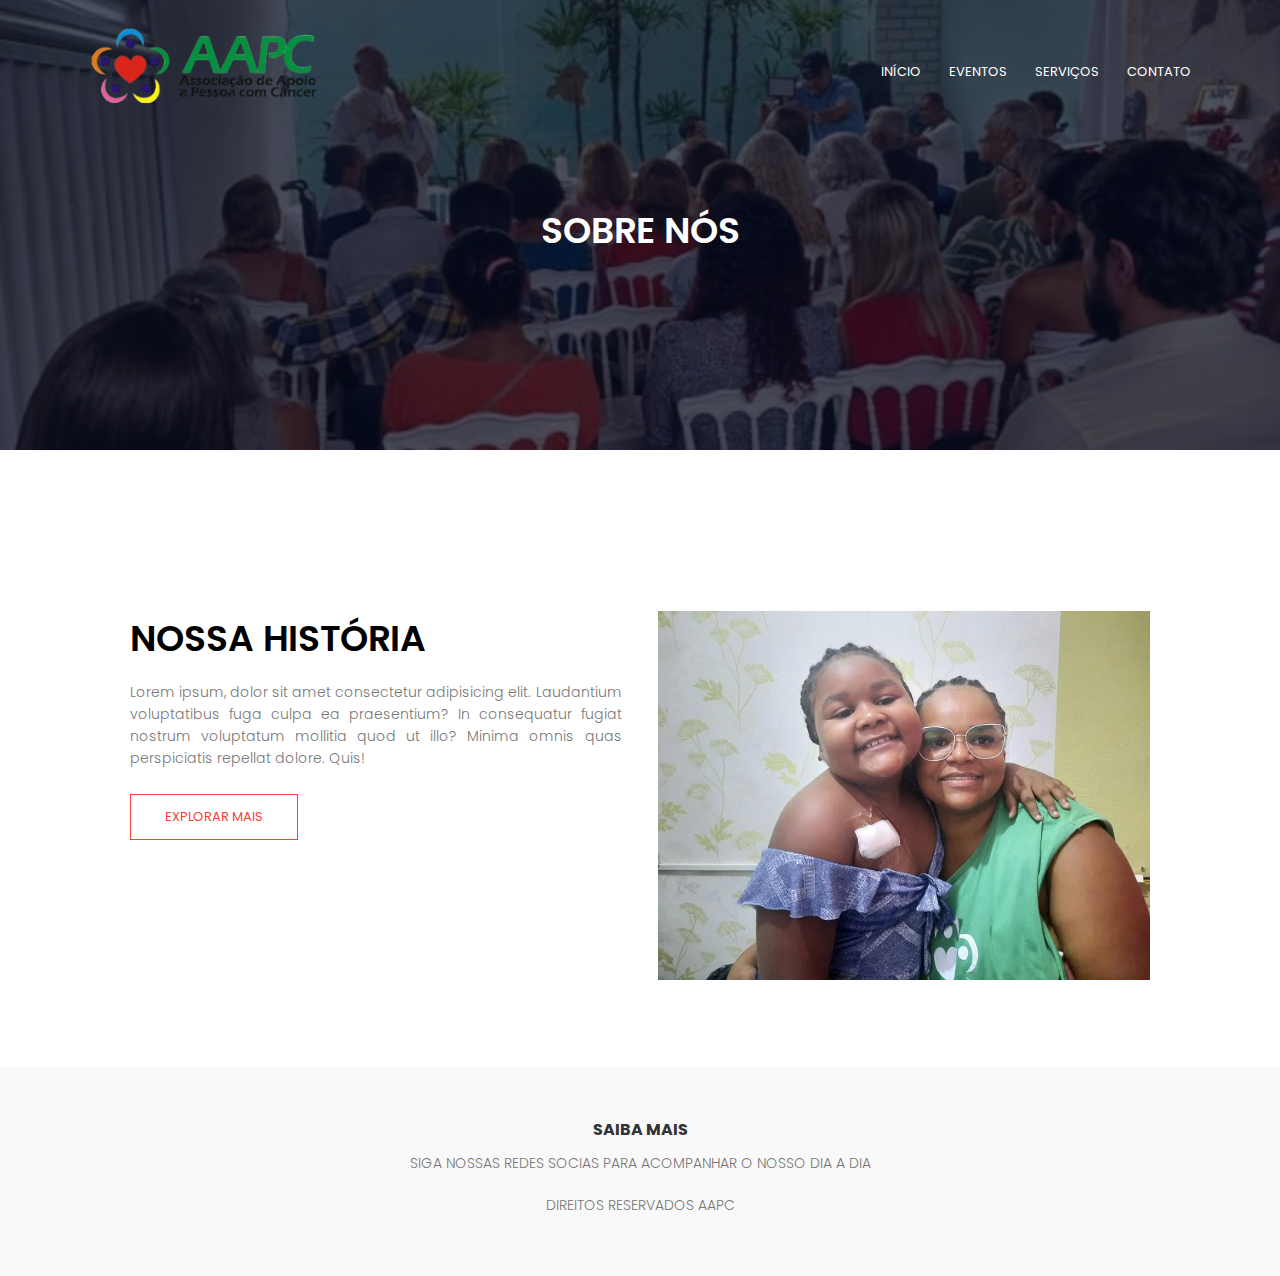
<file: ONG/ONG/about.html>
<!DOCTYPE html>
<html lang="pt-br">
<head>
    <meta charset="UTF-8">
    <meta name="viewport" content="width=device-width, initial-scale=1.0">
    <link rel="stylesheet" href="styles.css">
    <link rel="preconnect" href="https://fonts.googleapis.com">
    <link rel="preconnect" href="https://fonts.gstatic.com" crossorigin>
    <link href="https://fonts.googleapis.com/css2?family=Poppins:ital,wght@0,500;0,800;0,900;1,100;1,200;1,300;1,400;1,500;1,600;1,700;1,800;1,900&display=swap" rel="stylesheet">
    <link rel="stylesheet" href="https://cdnjs.cloudflare.com/ajax/libs/font-awesome/6.6.0/css/all.min.css" integrity="sha512-Kc323vGBEqzTmouAECnVceyQqyqdsSiqLQISBL29aUW4U/M7pSPA/gEUZQqv1cwx4OnYxTxve5UMg5GT6L4JJg==" crossorigin="anonymous" referrerpolicy="no-referrer" />
    <title>AAPC</title>
</head>
<body>
    <section class="sub-header">
        <nav>
            <a href="index.html"><img src="./img/logo.png"></a>
            <div class="nav-links" id="navLinks">
                <i class="fa-solid fa-xmark" onclick="hideMenu()"></i>
                <ul>
                    <li><a href="index.html">INÍCIO</a></li>
                    <li><a href="events.html">EVENTOS</a></li>
                    <li><a href="services.html">SERVIÇOS</a></li>
                    <li><a href="contact.html">CONTATO</a></li>
                </ul>
            </div>
            <i class="fa-solid fa-bars" onclick="showMenu()"></i>
        </nav>
        <h1>SOBRE NÓS</h1>
    </section>


    <section class="about-us">
        <div class="row">
            <div class="about-col">
                <h1>NOSSA HISTÓRIA</h1>
                <p>Lorem ipsum, dolor sit amet consectetur adipisicing elit. Laudantium voluptatibus fuga culpa ea praesentium? In consequatur fugiat nostrum voluptatum mollitia quod ut illo? 
                    Minima omnis quas perspiciatis repellat dolore. Quis!</p>
                <a href="index.html" class="hero-btn red-btn">EXPLORAR MAIS</a>
                </div>
            <div class="about-col">
                <img src="./img/sobre.webp" alt="sobre">
            </div>
        </div>
    </section>
         

    <section class="footer">
        <h4>SAIBA MAIS</h4>
        <p>SIGA NOSSAS REDES SOCIAS PARA ACOMPANHAR O NOSSO DIA A DIA</p>
        <div class="icons">
            <i class="fa-brands fa-instagram"></i>
            <i class="fa-brands fa-facebook"></i>
        </div>
        <p>DIREITOS RESERVADOS AAPC <i class="fa-regular fa-copyright"></i></p>
    </section>


<script>
    var navLinks = document.getElementById("navLinks");
function showMenu(){
    navLinks.style.right = "0";
}

function hideMenu(){
    navLinks.style.right = "-200px";
}
</script>
    
</body>
</html>
</file>
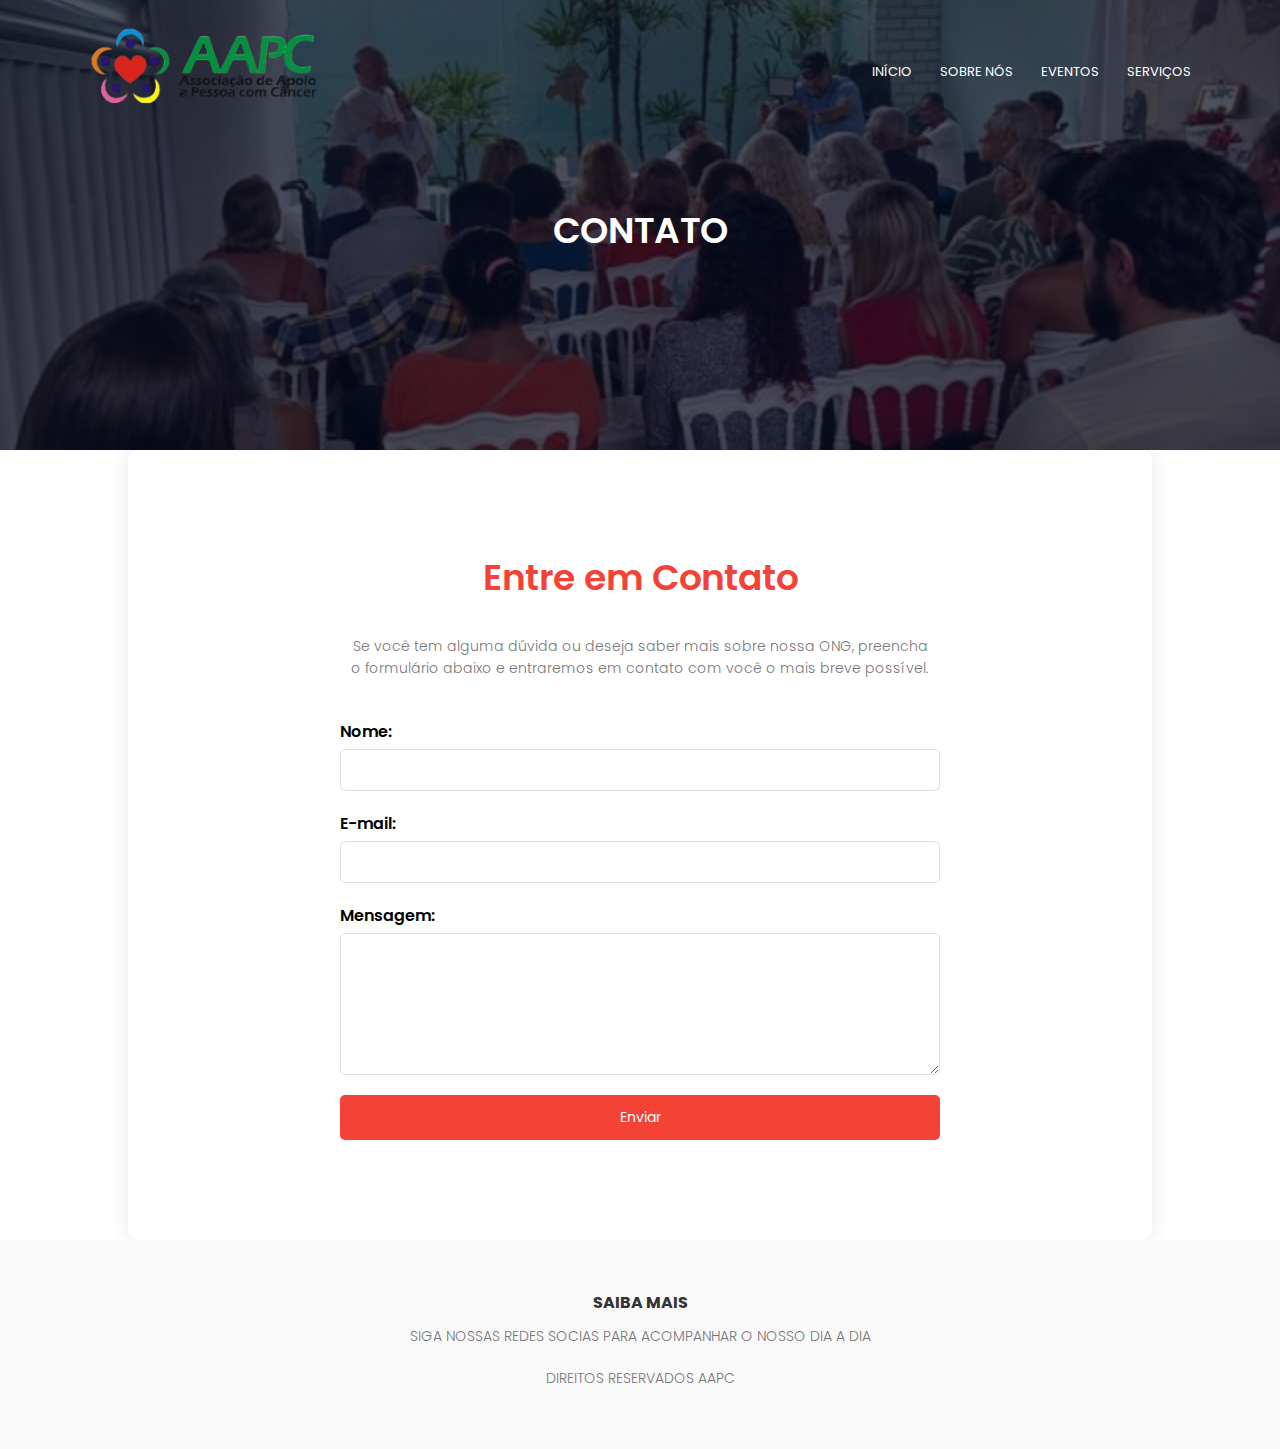
<file: ONG/ONG/contact.html>
<!DOCTYPE html>
<html lang="pt-br">
<head>
    <meta charset="UTF-8">
    <meta name="viewport" content="width=device-width, initial-scale=1.0">
    <link rel="stylesheet" href="styles.css">
    <link rel="preconnect" href="https://fonts.googleapis.com">
    <link rel="preconnect" href="https://fonts.gstatic.com" crossorigin>
    <link href="https://fonts.googleapis.com/css2?family=Poppins:ital,wght@0,500;0,800;0,900;1,100;1,200;1,300;1,400;1,500;1,600;1,700;1,800;1,900&display=swap" rel="stylesheet">
    <link rel="stylesheet" href="https://cdnjs.cloudflare.com/ajax/libs/font-awesome/6.6.0/css/all.min.css" integrity="sha512-Kc323vGBEqzTmouAECnVceyQqyqdsSiqLQISBL29aUW4U/M7pSPA/gEUZQqv1cwx4OnYxTxve5UMg5GT6L4JJg==" crossorigin="anonymous" referrerpolicy="no-referrer" />
    <title>AAPC</title>
    <style>
        .contact {
    width: 80%;
    margin: auto;
    padding: 100px 0;
    background-color: #fff;
    border-radius: 10px;
    box-shadow: 0 0 20px rgba(0, 0, 0, 0.1);
    text-align: center;
}

.contact-container {
    max-width: 600px;
    margin: auto;
}

.contact h1 {
    font-size: 36px;
    color: #f44336;
    margin-bottom: 20px;
}

.contact p {
    color: #777;
    font-size: 14px;
    margin-bottom: 30px;
}

.contact-form {
    display: flex;
    flex-direction: column;
    gap: 20px;
}

.form-group {
    display: flex;
    flex-direction: column;
    align-items: flex-start;
}

.form-group label {
    margin-bottom: 5px;
    font-weight: 600;
}

.form-group input,
.form-group textarea {
    width: 100%;
    padding: 10px;
    border: 1px solid #ddd;
    border-radius: 5px;
    box-sizing: border-box;
}

.form-group input:focus,
.form-group textarea:focus {
    border-color: #f44336;
    outline: none;
}

.cta-btn {
    background: #f44336;
    color: #fff;
    border: none;
    padding: 12px 20px;
    font-size: 14px;
    border-radius: 5px;
    cursor: pointer;
    transition: background 0.3s ease;
}

.cta-btn:hover {
    background: #d32f2f;
}

    </style>
</head>
<body>
    <section class="sub-header">
        <nav>
            <a href="index.html"><img src="./img/logo.png"></a>
            <div class="nav-links" id="navLinks">
                <i class="fa-solid fa-xmark" onclick="hideMenu()"></i>
                <ul>
                    <li><a href="index.html">INÍCIO</a></li>
                    <li><a href="about.html">SOBRE NÓS</a></li>
                    <li><a href="events.html">EVENTOS</a></li>
                    <li><a href="services.html">SERVIÇOS</a></li>
                </ul>
            </div>
            <i class="fa-solid fa-bars" onclick="showMenu()"></i>
        </nav>
        <h1>CONTATO</h1>
    </section>


    <section class="contact">
        <div class="contact-container">
            <h1>Entre em Contato</h1>
            <p>Se você tem alguma dúvida ou deseja saber mais sobre nossa ONG, preencha o formulário abaixo e entraremos em contato com você o mais breve possível.</p>
            <form class="contact-form">
                <div class="form-group">
                    <label for="name">Nome:</label>
                    <input type="text" id="name" name="name" required>
                </div>
                <div class="form-group">
                    <label for="email">E-mail:</label>
                    <input type="email" id="email" name="email" required>
                </div>
                <div class="form-group">
                    <label for="message">Mensagem:</label>
                    <textarea id="message" name="message" rows="6" required></textarea>
                </div>
                <button type="submit" class="cta-btn">Enviar</button>
            </form>
        </div>
    </section>
    
         

    <section class="footer">
        <h4>SAIBA MAIS</h4>
        <p>SIGA NOSSAS REDES SOCIAS PARA ACOMPANHAR O NOSSO DIA A DIA</p>
        <div class="icons">
            <i class="fa-brands fa-instagram"></i>
            <i class="fa-brands fa-facebook"></i>
        </div>
        <p>DIREITOS RESERVADOS AAPC <i class="fa-regular fa-copyright"></i></p>
    </section>


<script>
    var navLinks = document.getElementById("navLinks");
function showMenu(){
    navLinks.style.right = "0";
}

function hideMenu(){
    navLinks.style.right = "-200px";
}
</script>
    
</body>
</html>
</file>
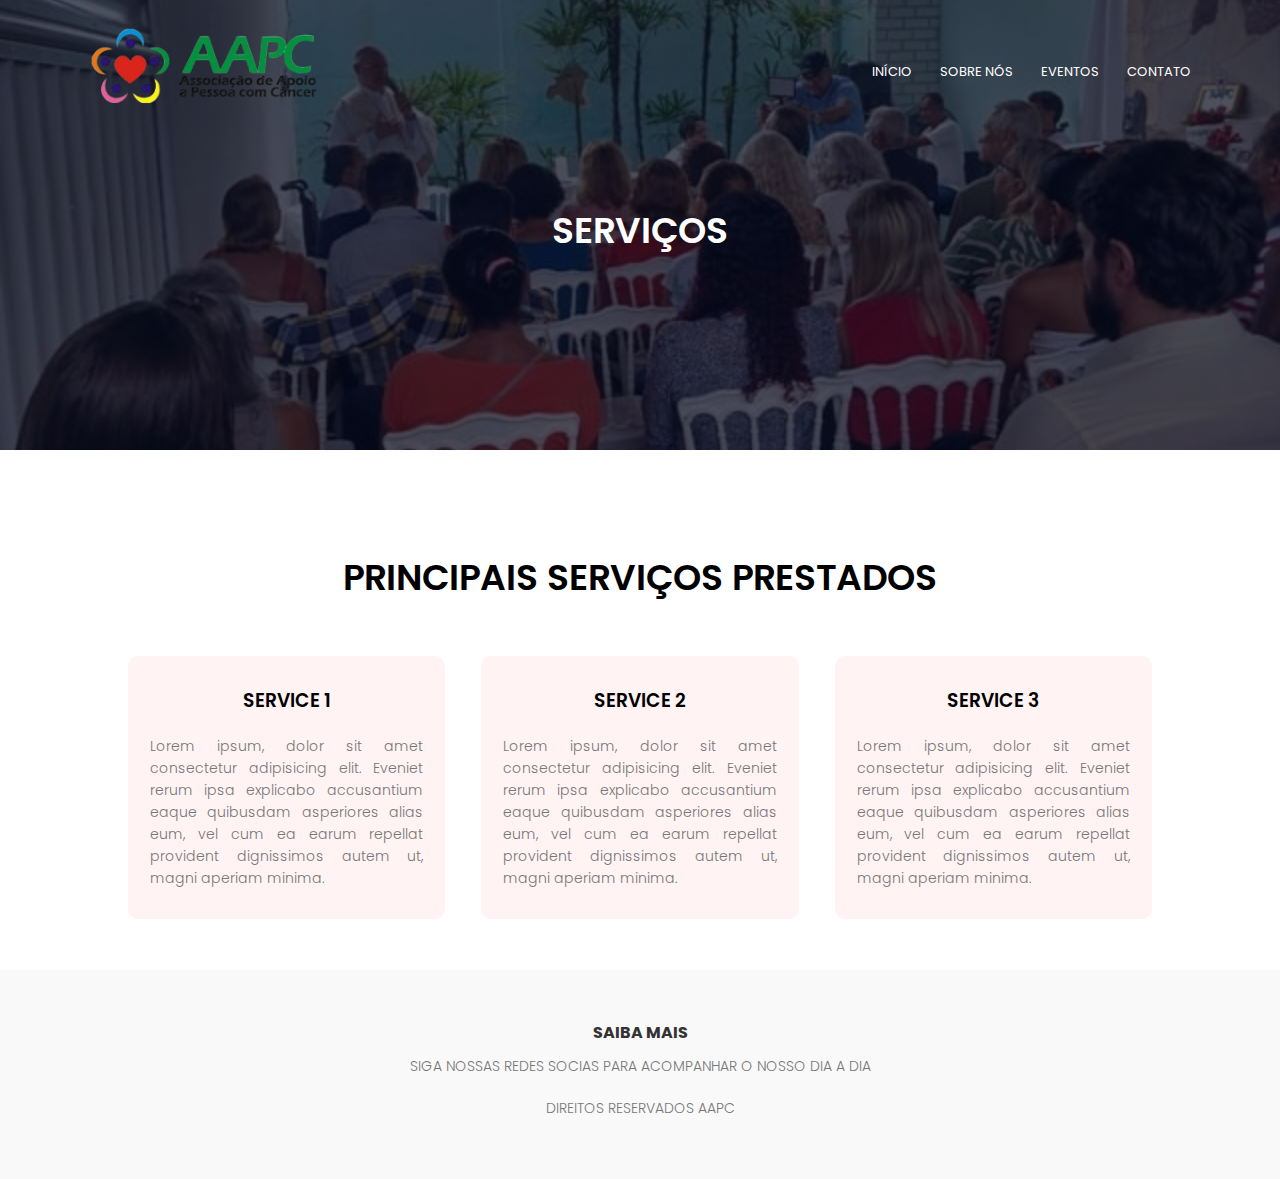
<file: ONG/ONG/services.html>
<!DOCTYPE html>
<html lang="pt-br">
<head>
    <meta charset="UTF-8">
    <meta name="viewport" content="width=device-width, initial-scale=1.0">
    <link rel="stylesheet" href="styles.css">
    <link rel="preconnect" href="https://fonts.googleapis.com">
    <link rel="preconnect" href="https://fonts.gstatic.com" crossorigin>
    <link href="https://fonts.googleapis.com/css2?family=Poppins:ital,wght@0,500;0,800;0,900;1,100;1,200;1,300;1,400;1,500;1,600;1,700;1,800;1,900&display=swap" rel="stylesheet">
    <link rel="stylesheet" href="https://cdnjs.cloudflare.com/ajax/libs/font-awesome/6.6.0/css/all.min.css" integrity="sha512-Kc323vGBEqzTmouAECnVceyQqyqdsSiqLQISBL29aUW4U/M7pSPA/gEUZQqv1cwx4OnYxTxve5UMg5GT6L4JJg==" crossorigin="anonymous" referrerpolicy="no-referrer" />
    <title>AAPC</title>
</head>
<body>
    <section class="sub-header">
        <nav>
            <a href="index.html"><img src="./img/logo.png"></a>
            <div class="nav-links" id="navLinks">
                <i class="fa-solid fa-xmark" onclick="hideMenu()"></i>
                <ul>
                    <li><a href="index.html">INÍCIO</a></li>
                    <li><a href="about.html">SOBRE NÓS</a></li>
                    <li><a href="events.html">EVENTOS</a></li>
                    <li><a href="contact.html">CONTATO</a></li>
                </ul>
            </div>
            <i class="fa-solid fa-bars" onclick="showMenu()"></i>
        </nav>
        <h1>SERVIÇOS</h1>
    </section>


    <section class="services">
        <h1>PRINCIPAIS SERVIÇOS PRESTADOS</h1>
        <div class="row">
            <div class="services-col">
                <h3>SERVICE 1</h3>
                <p>Lorem ipsum, dolor sit amet consectetur adipisicing elit. Eveniet rerum ipsa explicabo accusantium eaque quibusdam asperiores 
                    alias eum, vel cum ea earum repellat provident dignissimos autem ut, magni aperiam minima.</p>
            </div>
            <div class="services-col">
                <h3>SERVICE 2</h3>
                <p>Lorem ipsum, dolor sit amet consectetur adipisicing elit. Eveniet rerum ipsa explicabo accusantium eaque quibusdam asperiores 
                    alias eum, vel cum ea earum repellat provident dignissimos autem ut, magni aperiam minima.</p>
            </div>
            <div class="services-col">
                <h3>SERVICE 3</h3>
                <p>Lorem ipsum, dolor sit amet consectetur adipisicing elit. Eveniet rerum ipsa explicabo accusantium eaque quibusdam asperiores 
                    alias eum, vel cum ea earum repellat provident dignissimos autem ut, magni aperiam minima.</p>
            </div>
            
        </div>

    </section>
         

    <section class="footer">
        <h4>SAIBA MAIS</h4>
        <p>SIGA NOSSAS REDES SOCIAS PARA ACOMPANHAR O NOSSO DIA A DIA</p>
        <div class="icons">
            <i class="fa-brands fa-instagram"></i>
            <i class="fa-brands fa-facebook"></i>
        </div>
        <p>DIREITOS RESERVADOS AAPC <i class="fa-regular fa-copyright"></i></p>
    </section>


<script>
    var navLinks = document.getElementById("navLinks");
function showMenu(){
    navLinks.style.right = "0";
}

function hideMenu(){
    navLinks.style.right = "-200px";
}
</script>
    
</body>
</html>
</file>
<file: styles.css>
*{
    margin: 0; 
    padding: 0;
    font-family: "Poppins", sans-serif;
}

.header{
    min-height: 100vh;
    width: 100%;
    background-image: linear-gradient(to top, rgba(0,0,0,0.6), rgba(0,0,0,0.3)),url(img/principal.JPG);
    background-position: center;
    background-size: cover;
    position: relative;
}

nav img{
    width: 250px;
}
nav{
    display: flex;
    padding: 2% 6%;
    justify-content: space-between;
    align-items: center;
}

.nav-links{
    flex: 1;
    text-align: right;
}

.nav-links ul li{
    list-style: none;
    display: inline-block;
    padding: 8px 12px;
    position: relative;
}

.nav-links ul li a{
   color: #fff;
   text-decoration: none;
   font-size: 13px;
}

.nav-links ul li::after{
    content: '';
    width: 0%;
    height: 2px;
    background: #f44336;
    display: block;
    margin: auto;
    transition: 0.5s;
}

.nav-links ul li:hover::after{
    width: 100%;
}

.text-box{
    width: 90%;
    color: #fff;
    position: absolute;
    top: 50%;
    left: 50%;
    transform: translate(-50%,-50%);
    text-align: center;
}

.text-box h1{
    font-size: 62px;
    color: #f44336;
}

.text-box p{
    margin: 10px 0 40px;
    font-size: 14px;
    color: #fff;
}

.hero-btn{
    display: inline-block;
    text-decoration: none;
    color: #fff;
    border: 1px solid #fff;
    padding: 12px 34px;
    font-size: 13px;
    background: transparent;
    position: relative;
    cursor: pointer;
}

.hero-btn:hover{
    border: 1px solid #f44336;
    background: #f44336;
    transition: 1s;
}

nav .fa-solid{
    display: none;
}

@media(max-width: 700px){
    .text-box h1{
        font-size: 62px;
    }
    .nav-links ul li{
        display: block;
    }
    .nav-links{
        position: absolute;
        background: #f44336;
        height: 100vh;
        width: 200px;
        top: 0;
        right: -200px;
        text-align: left;
        z-index: 2;
        transition: 1s;
    }
    nav .fa-solid{
        display: block;
        color: #fff;
        margin: 10px;
        font-size: 22px;
        cursor: pointer;
    }
    .nav-links ul{
        padding: 30px;
    }

}


.services{
    width: 80%;
    margin: auto;
    text-align: center;
    padding-top: 100px;
}

h1{
    font-size: 36px;
    font-weight: 600;
}

p{
    color: #777;
    font-size: 14px;
    font-weight: 300;
    line-height: 22px;
    padding: 10px;
}

.row{
    margin-top: 5%;
    display: flex;
    justify-content: space-between;
}

.services-col{
    flex-basis: 31%;
    background: #fff3f3;
    border-radius: 10px;
    margin-bottom: 5%;
    padding: 20px 12px;
    box-sizing: border-box;
    text-align: justify;
    transition: 0.5s;
}

.services-col h3{
    text-align: center;
    font-weight: 600;
    margin: 10px 0;
}

.services-col:hover{
    box-shadow: 0 0 20px 0px rgba(0,0,0,0.2);
}

@media(max-width: 700px){
    .row{
        flex-direction: column;
    }
}

.area{
    width: 80%;
    margin: auto;
    text-align: center;
    padding-top: 50px
}

.area-col{
    flex-basis: 32%;
    border-radius: 10px;
    margin-bottom: 30px;
    position: relative;
    overflow: hidden;
}


.area-col img{
    width: 100%;
    display: block;
}

.layer{
    background: transparent;
    height: 100%;
    width: 100%;
    position: absolute;
    top: 0;
    left: 0;
    transition: 0.5s;
}

.layer:hover{
    background: rgb(226,0,0,0.7);
}

.layer h3{
    width: 100%;
    font-weight: 500;
    color: #fff;
    font-size: 26px;
    bottom: 0;
    left: 50%;
    transform: translate(-50%);
    position: absolute;
    opacity: 1;
    transition: 0.5s;
}

.layer:hover h3{
    bottom: 49%;
    opacity: 1;
}

.workshops{
    width: 80%;
    margin: auto;
    text-align: center;
    padding-top: 100px;
}

.workshops-col{
    flex-basis: 31%;
    border-radius: 10px;
    margin-bottom: 5%;
    text-align: left;
}
.workshops-col img{
    width: 100%;
    border-radius: 10px;
}

.workshops-col p{
    padding: 0;
    text-align: justify;
}

.workshops-col h3{
    margin-top: 16px;
    margin-bottom: 15px;
    text-align: left;
}

.testimonials{
    width: 80%;
    margin: auto;
    padding-top: 100px;
    text-align: center;
}

.testimonials-col{
    flex-basis: 44%;
    border-radius: 10px;
    margin-bottom: 5%;
    text-align: left;
    background: #fff3f3;
    padding: 25px;
    cursor: pointer;
    display: flex;
}
.testimonials-col img{
    height: 40px;
    margin-left: 5px;
    margin-right: 30px;
    border-radius: 50%;
}

.testimonials-col p{
    padding: 0;
    text-align: justify;
}

.testimonials-col h3{
    margin-top: 15px;
    text-align: left;
}

.testimonials-col .fa-solid{
    padding-top: 10px;
    color: #f44336;
}

@media(max-width: 700px){
    .testimonials-col img{
        margin-left: 0px;
        margin-right: 15px;
    }
}

.cta{
    margin: 100px auto;
    width: 80%;
    background-image: linear-gradient(rgba(0,0,0,0.7),rgba(0,0,0,0.7)),url(./img/quaternaria.jpeg);
    background-position: center;
    background-size: cover;
    border-radius: 10px;
    text-align: center;
    padding: 100px 0;
}


.cta h1{
    color: #fff;
    margin-bottom: 40px;
    padding: 0;
}

@media(max-width: 700px){
    .cta h1{
        font-size: 24px;
    }
}

.footer {
    background: #f9f9f9;
    color: #333;
    padding: 50px 0;
    text-align: center;
}

.footer-content {
    display: flex;
    justify-content: space-around;
    flex-wrap: wrap;
    max-width: 1200px;
    margin: auto;
    padding: 0 20px;
}

.footer-content > div {
    flex: 1;
    margin: 0 15px;
}

.footer-content h4 {
    font-size: 18px;
    margin-bottom: 20px;
    color: #f44336;
}

.footer-content p {
    font-size: 14px;
    color: #666;
    line-height: 1.6;
}

.footer-links ul {
    list-style: none;
    padding: 0;
}

.footer-links ul li {
    margin: 10px 0;
}

.footer-links ul li a {
    color: #f44336;
    text-decoration: none;
}

.footer-links ul li a:hover {
    text-decoration: underline;
}

.footer-contact p {
    font-size: 14px;
    color: #666;
}

.footer-social .social-icons {
    margin-top: 10px;
}

.footer-social .social-icons a {
    color: #f44336;
    margin: 0 10px;
    font-size: 24px;
    text-decoration: none;
}

.footer-social .social-icons a:hover {
    color: #d32f2f;
}

.footer-bottom {
    margin-top: 30px;
    padding-top: 20px;
    border-top: 1px solid #ddd;
    color: #666;
    font-size: 14px;
}


.sub-header{
    height: 50vh;
    width: 100%;
    background-image: linear-gradient(rgba(4,9,30,0.7),rgba(4,9,30,0.7)),url(./img/sub-principal.jpeg);
    background-position: center;
    background-size: cover;
    text-align: center;
    color: #fff;
}

.sub-header h1{
    margin-top: 60px;
}

.about-us{
    width: 80%;
    margin: auto;
    padding-top: 80px;
    padding-bottom: 50px;
}

.about-col{
   flex-basis: 48%; 
   padding: 30px 2px;
}

.about-col img{
    width: 100%;
}

.about-col h1{
    padding-top: 0;
}

.about-col p{
    padding: 15px 0 25px;
    text-align: justify;
}

.red-btn{
    border: 1px solid #f44336;
    background: transparent;
    color:#f44336;
}

.red-btn:hover{
    color: #fff;
}

.map {
    width: 100%;
    padding: 50px 0;
    background-color: #f9f9f9;
    text-align: center;
}

.map h1 {
    font-size: 36px;

    margin-bottom: 20px;
}

.map-container {
    max-width: 1200px;
    margin: auto;
}

iframe {
    border: 0;
    border-radius: 10px;
}
</file>
<file: ONG/ONG/styles.css>
*{
    margin: 0; 
    padding: 0;
    font-family: "Poppins", sans-serif;
}

.header{
    min-height: 100vh;
    width: 100%;
    background-image: linear-gradient(to top, rgba(0,0,0,0.6), rgba(0,0,0,0.3)),url(img/principal.JPG);
    background-position: center;
    background-size: cover;
    position: relative;
}

nav img{
    width: 250px;
}
nav{
    display: flex;
    padding: 2% 6%;
    justify-content: space-between;
    align-items: center;
}

.nav-links{
    flex: 1;
    text-align: right;
}

.nav-links ul li{
    list-style: none;
    display: inline-block;
    padding: 8px 12px;
    position: relative;
}

.nav-links ul li a{
   color: #fff;
   text-decoration: none;
   font-size: 13px;
}

.nav-links ul li::after{
    content: '';
    width: 0%;
    height: 2px;
    background: #f44336;
    display: block;
    margin: auto;
    transition: 0.5s;
}

.nav-links ul li:hover::after{
    width: 100%;
}

.text-box{
    width: 90%;
    color: #fff;
    position: absolute;
    top: 50%;
    left: 50%;
    transform: translate(-50%,-50%);
    text-align: center;
}

.text-box h1{
    font-size: 62px;
    color: #f44336;
}

.text-box p{
    margin: 10px 0 40px;
    font-size: 14px;
    color: #fff;
}

.hero-btn{
    display: inline-block;
    text-decoration: none;
    color: #fff;
    border: 1px solid #fff;
    padding: 12px 34px;
    font-size: 13px;
    background: transparent;
    position: relative;
    cursor: pointer;
}

.hero-btn:hover{
    border: 1px solid #f44336;
    background: #f44336;
    transition: 1s;
}

nav .fa-solid{
    display: none;
}

@media(max-width: 700px){
    .text-box h1{
        font-size: 62px;
    }
    .nav-links ul li{
        display: block;
    }
    .nav-links{
        position: absolute;
        background: #f44336;
        height: 100vh;
        width: 200px;
        top: 0;
        right: -200px;
        text-align: left;
        z-index: 2;
        transition: 1s;
    }
    nav .fa-solid{
        display: block;
        color: #fff;
        margin: 10px;
        font-size: 22px;
        cursor: pointer;
    }
    .nav-links ul{
        padding: 30px;
    }

}


.services{
    width: 80%;
    margin: auto;
    text-align: center;
    padding-top: 100px;
}

h1{
    font-size: 36px;
    font-weight: 600;
}

p{
    color: #777;
    font-size: 14px;
    font-weight: 300;
    line-height: 22px;
    padding: 10px;
}

.row{
    margin-top: 5%;
    display: flex;
    justify-content: space-between;
}

.services-col{
    flex-basis: 31%;
    background: #fff3f3;
    border-radius: 10px;
    margin-bottom: 5%;
    padding: 20px 12px;
    box-sizing: border-box;
    text-align: justify;
    transition: 0.5s;
}

.services-col h3{
    text-align: center;
    font-weight: 600;
    margin: 10px 0;
}

.services-col:hover{
    box-shadow: 0 0 20px 0px rgba(0,0,0,0.2);
}

@media(max-width: 700px){
    .row{
        flex-direction: column;
    }
}

.area{
    width: 80%;
    margin: auto;
    text-align: center;
    padding-top: 50px
}

.area-col{
    flex-basis: 32%;
    border-radius: 10px;
    margin-bottom: 30px;
    position: relative;
    overflow: hidden;
}


.area-col img{
    width: 100%;
    display: block;
}

.layer{
    background: transparent;
    height: 100%;
    width: 100%;
    position: absolute;
    top: 0;
    left: 0;
    transition: 0.5s;
}

.layer:hover{
    background: rgb(226,0,0,0.7);
}

.layer h3{
    width: 100%;
    font-weight: 500;
    color: #fff;
    font-size: 26px;
    bottom: 0;
    left: 50%;
    transform: translate(-50%);
    position: absolute;
    opacity: 1;
    transition: 0.5s;
}

.layer:hover h3{
    bottom: 49%;
    opacity: 1;
}

.workshops{
    width: 80%;
    margin: auto;
    text-align: center;
    padding-top: 100px;
}

.workshops-col{
    flex-basis: 31%;
    border-radius: 10px;
    margin-bottom: 5%;
    text-align: left;
}
.workshops-col img{
    width: 100%;
    border-radius: 10px;
}

.workshops-col p{
    padding: 0;
    text-align: justify;
}

.workshops-col h3{
    margin-top: 16px;
    margin-bottom: 15px;
    text-align: left;
}

.testimonials{
    width: 80%;
    margin: auto;
    padding-top: 100px;
    text-align: center;
}

.testimonials-col{
    flex-basis: 44%;
    border-radius: 10px;
    margin-bottom: 5%;
    text-align: left;
    background: #fff3f3;
    padding: 25px;
    cursor: pointer;
    display: flex;
}
.testimonials-col img{
    height: 40px;
    margin-left: 5px;
    margin-right: 30px;
    border-radius: 50%;
}

.testimonials-col p{
    padding: 0;
    text-align: justify;
}

.testimonials-col h3{
    margin-top: 15px;
    text-align: left;
}

.testimonials-col .fa-solid{
    padding-top: 10px;
    color: #f44336;
}

@media(max-width: 700px){
    .testimonials-col img{
        margin-left: 0px;
        margin-right: 15px;
    }
}

.cta{
    margin: 100px auto;
    width: 80%;
    background-image: linear-gradient(rgba(0,0,0,0.7),rgba(0,0,0,0.7)),url(./img/quaternaria.jpeg);
    background-position: center;
    background-size: cover;
    border-radius: 10px;
    text-align: center;
    padding: 100px 0;
}


.cta h1{
    color: #fff;
    margin-bottom: 40px;
    padding: 0;
}

@media(max-width: 700px){
    .cta h1{
        font-size: 24px;
    }
}

.footer {
    background: #f9f9f9;
    color: #333;
    padding: 50px 0;
    text-align: center;
}

.footer-content {
    display: flex;
    justify-content: space-around;
    flex-wrap: wrap;
    max-width: 1200px;
    margin: auto;
    padding: 0 20px;
}

.footer-content > div {
    flex: 1;
    margin: 0 15px;
}

.footer-content h4 {
    font-size: 18px;
    margin-bottom: 20px;
    color: #f44336;
}

.footer-content p {
    font-size: 14px;
    color: #666;
    line-height: 1.6;
}

.footer-links ul {
    list-style: none;
    padding: 0;
}

.footer-links ul li {
    margin: 10px 0;
}

.footer-links ul li a {
    color: #f44336;
    text-decoration: none;
}

.footer-links ul li a:hover {
    text-decoration: underline;
}

.footer-contact p {
    font-size: 14px;
    color: #666;
}

.footer-social .social-icons {
    margin-top: 10px;
}

.footer-social .social-icons a {
    color: #f44336;
    margin: 0 10px;
    font-size: 24px;
    text-decoration: none;
}

.footer-social .social-icons a:hover {
    color: #d32f2f;
}

.footer-bottom {
    margin-top: 30px;
    padding-top: 20px;
    border-top: 1px solid #ddd;
    color: #666;
    font-size: 14px;
}


.sub-header{
    height: 50vh;
    width: 100%;
    background-image: linear-gradient(rgba(4,9,30,0.7),rgba(4,9,30,0.7)),url(./img/sub-principal.jpeg);
    background-position: center;
    background-size: cover;
    text-align: center;
    color: #fff;
}

.sub-header h1{
    margin-top: 60px;
}

.about-us{
    width: 80%;
    margin: auto;
    padding-top: 80px;
    padding-bottom: 50px;
}

.about-col{
   flex-basis: 48%; 
   padding: 30px 2px;
}

.about-col img{
    width: 100%;
}

.about-col h1{
    padding-top: 0;
}

.about-col p{
    padding: 15px 0 25px;
    text-align: justify;
}

.red-btn{
    border: 1px solid #f44336;
    background: transparent;
    color:#f44336;
}

.red-btn:hover{
    color: #fff;
}

.map {
    width: 100%;
    padding: 50px 0;
    background-color: #f9f9f9;
    text-align: center;
}

.map h1 {
    font-size: 36px;

    margin-bottom: 20px;
}

.map-container {
    max-width: 1200px;
    margin: auto;
}

iframe {
    border: 0;
    border-radius: 10px;
}
</file>
